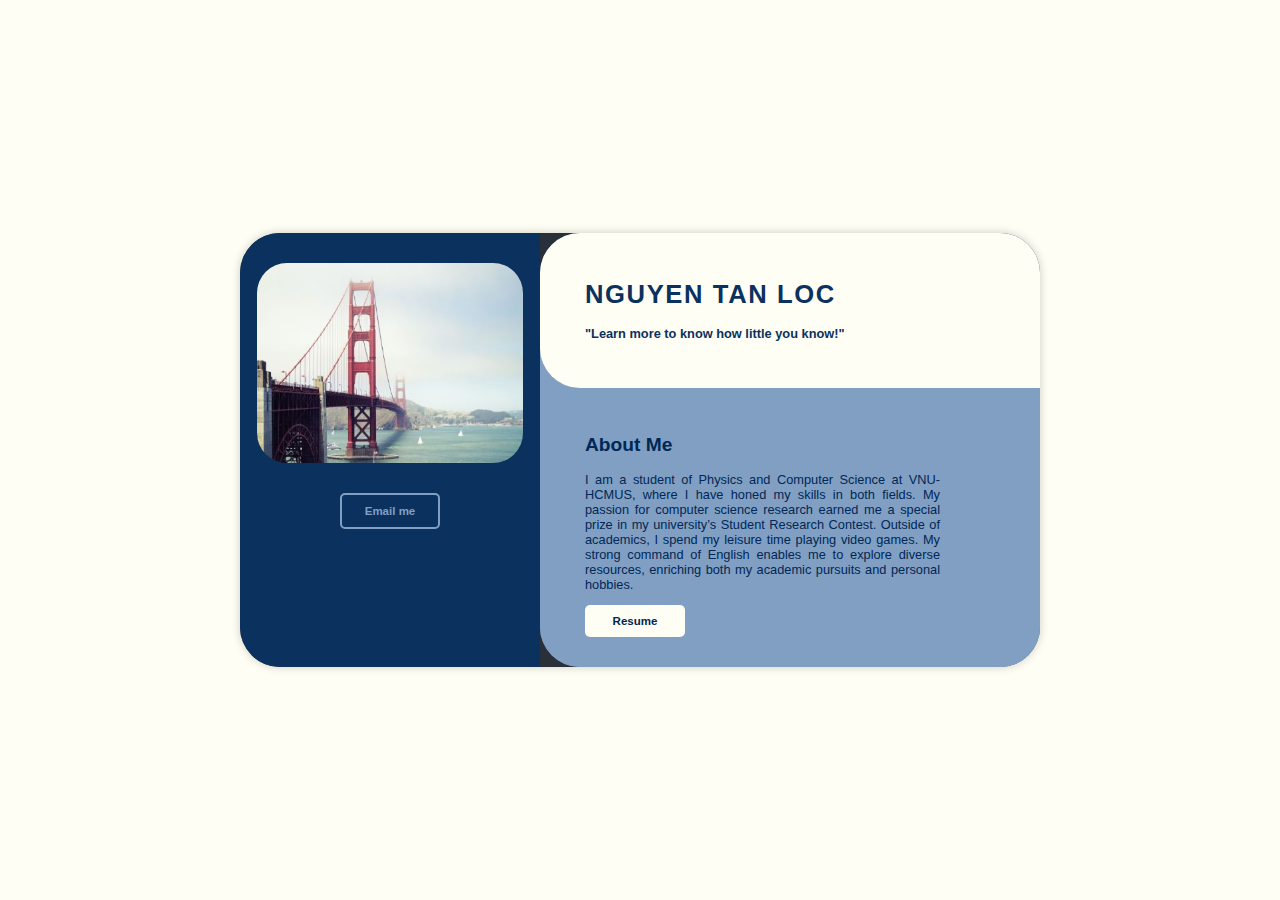
<file: index.html>
<!DOCTYPE html>
<html lang="en">
<head>
    <meta charset="UTF-8">
    <meta name="viewport" content="width=device-width, initial-scale=1.0">
    <title>Welcome to MyCV</title>
    <link rel="stylesheet" href="./styles/icon/themify-icons-font/themify-icons/themify-icons.css">
    <!-- css -->
    <link rel="stylesheet" href="./styles/css/styles.css">
    <style>

        /* CSS cho khung chứa CV */
        #cv-container {
            visibility: hidden;
            position: fixed;
            top: 0;
            left: 0;
            width: 100%;
            height: 100%;
            background-color: white;
            opacity: 0;
            transition: opacity 0.5s ease-in-out, visibility 0.5s ease-in-out;
        }

        /* Hiển thị CV */
        #cv-container.show {
            visibility: visible;
            opacity: 1;
        }

        iframe {
            width: 100%;
            height: calc(100% - 50px); /* Chừa không gian cho nút "Quay về" */
            border: none;
        }

        /* CSS cho nút "Quay về" */
        #backBtn {
            position: absolute;
            bottom: 10px;
            left: 50%;
            transform: translateX(-50%);
            padding: 10px 20px;
            background-color: #293039;
            color: white;
            border: none;
            border-radius: 5px;
            cursor: pointer;
            font-size: 16px;
        }

        #backBtn:hover {
            background-color: #1f2a36;
        }
    </style>
</head>
<body>
    <div id="main-content" class="fade-out">
        <div style="display: flex; background-color: #293039;">
            <div id="personal-holder">
                <img id="background_img" style="cursor: pointer;" src="./styles/img/tourdates_sanfran.jpg" swidth="200" height="200"/>
                <button id="emailBtn" style="cursor: pointer;">Email me</button>
            </div>
            <div id="content-holder">
                <div id="header-holder">
                    <h1>NGUYEN TAN LOC</h1>
                    <h4>"Learn more to know how little you know!"</h4>
                </div>
                <div class="content">
                    <h2 class="title">About me</h2>
                    <p>
                        I am a student of Physics and Computer Science at VNU-HCMUS, where I have honed my skills in both fields. My passion for computer science research earned me a special prize in my university’s Student Research Contest. Outside of academics, I spend my leisure time playing video games. My strong command of English enables me to explore diverse resources, enriching both my academic pursuits and personal hobbies.
                    </p>
                    <div style="display: flex; justify-content: space-between;">
                        <button id="resumeBtn">Resume</button>
                        <!-- <button>Projects</button> -->
                    </div>
                </div>
            </div>
        </div>
    </div>

    <!-- Khung chứa CV -->
    <div id="cv-container">
        <iframe src="./styles/CV/index.html" ></iframe>
        <!-- Nút "Quay về" -->
        <button id="backBtn">Turn Back</button>
    </div>

    <!-- Modal -->
    <!-- Modal -->
    <div id="emailModal" class="modal">
        <div class="modal-content">
            <span class="ti-close btn-close"></span> <!-- Nút đóng với icon -->
            <h2>Contact Me</h2>
            <form id="contactForm">
                <label for="name">Name:</label>
                <input type="text" id="name" name="name" required>
                <div class="error-notify"></div>

                <label for="email">Email:</label>
                <input type="email" id="email" name="email" required>
                <div class="error-notify"></div>

                <label for="message">Message:</label>
                <textarea id="message" name="message" rows="5"></textarea>
                <button type="submit">Send</button>
            </form>
        </div>
    </div>


    <!-- JS -->
    <script type="module">
        import ImageToggle from './styles/js/imageToggle.js'; // Import class ImageToggle
        import Modal from './styles/js/modal.js'; // Import class Modal
        import Validator from './styles/js/Validator.js'; // Import class Validator
        
        // Chức năng chuyển đổi ảnh
        const backgroundImg = document.getElementById('background_img'); // Lấy phần tử ảnh
        const avtImages = ['./styles/img/tourdates_sanfran.jpg', './styles/img/Anh3x4.jpg']; // Danh sách ảnh
        const imageToggle = new ImageToggle(); // Tạo instance của ImageToggle
    
        // Thiết lập sự kiện cho chuyển đổi ảnh
        backgroundImg.addEventListener('click', () => {
            imageToggle.toggleImage(backgroundImg, avtImages); // Chuyển đổi ảnh khi nhấn
        });
    
        // Chức năng modal
        const emailModal = document.getElementById('emailModal'); // Lấy phần tử modal
        const emailBtn = document.getElementById("emailBtn"); // Nút "Email me"
        const closeBtn = document.querySelector('.btn-close'); // Nút đóng với icon
        const modal = new Modal(); // Tạo instance của Modal
    
        // Thiết lập sự kiện cho modal
        modal.setupModalListeners(emailBtn, closeBtn, emailModal); // Gọi setup để quản lý modal
    
        // Chức năng Resume
        const resumeBtn = document.getElementById('resumeBtn'); // Nút "Resume"
        const mainContent = document.getElementById('main-content'); // Nội dung chính
        const cvContainer = document.getElementById('cv-container'); // Phần chứa CV
        const backBtn = document.getElementById('backBtn'); // Nút quay về
    
        // Thiết lập sự kiện hiển thị CV khi nhấn nút Resume
        resumeBtn.addEventListener('click', () => {
            mainContent.style.display = 'none'; // Ẩn nội dung chính
            cvContainer.classList.add('show'); // Hiển thị phần CV
        });
    
        // Xử lý sự kiện nhấn nút "Quay về"
        backBtn.addEventListener('click', () => {
            cvContainer.classList.remove('show'); // Ẩn phần CV
            setTimeout(() => {
                mainContent.style.display = 'block'; // Hiển thị lại nội dung chính sau 0.5s
            }, 500); // Thời gian tương ứng với thời gian của hiệu ứng CSS
        });
    
        // Chức năng kiểm tra form (Validator)
        const contactForm = document.getElementById('contactForm'); // Lấy form cần kiểm tra
        const formValidator = new Validator(contactForm); // Tạo instance của Validator để kiểm tra form
    </script>
    
</body>
</html>
</file>
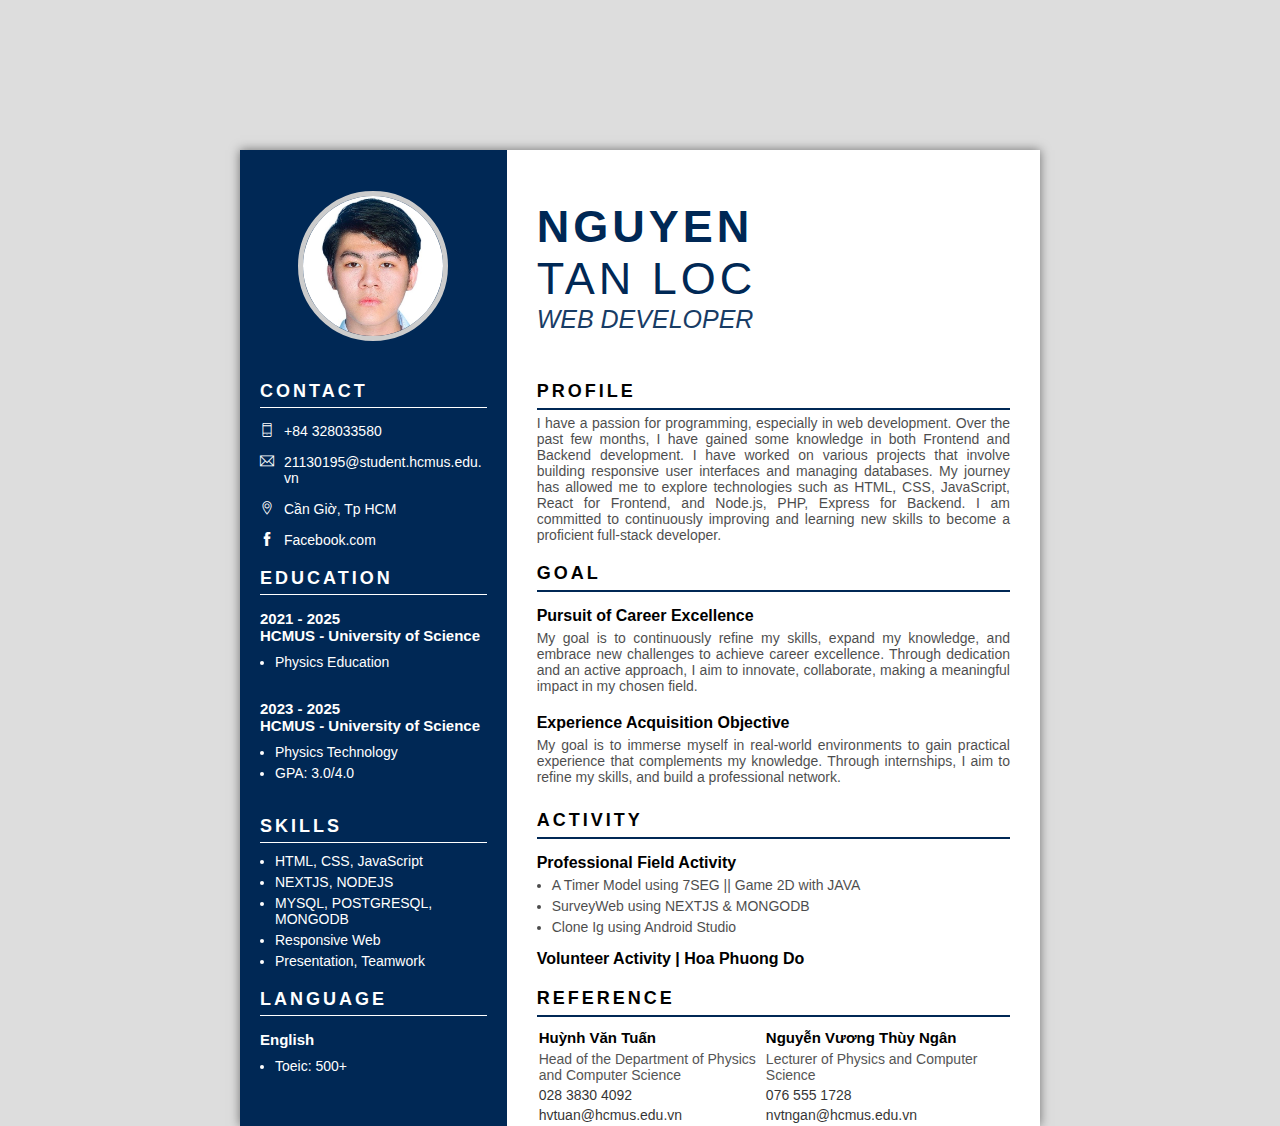
<file: styles/CV/index.html>
<!DOCTYPE html>
<html lang="en">
<head>
    <meta charset="UTF-8">
    <meta name="viewport" content="width=device-width, initial-scale=1.0">
    <title>My CV</title>
    <link rel="stylesheet" href="../../styles/icon/themify-icons-font/themify-icons/themify-icons.css">

    <style>
        *{
            margin: 0;
            padding: 0;
            box-sizing: border-box;
        }

body{
    height: 100vh;
    background-color: #ddd;
    font-family: Arial, Helvetica, sans-serif;;
}

.col_third{
    width: 33.33333%;
    background-color: #002855;
    padding: 1px 20px;
    color: #fff;

}

.col_two_third{
    width: 66.66666%;
    background-color: #fff;
    padding-top: 1px;
    padding-bottom: 1px;
    padding-left: 30px;
    padding-right: 30px;
    color: #000;
}

.col_half{
    width: 48%;
    border: 2px solid #fff;
    float: left;
}

#main{
    width: 800px;
    max-width: calc(100% - 100px);
    box-shadow: 0 0 10px rgba(0, 0, 0, 0.5);
    background-color: #fff;
    margin: 150px auto 0;
    display: flex;
    clear: both;
}


.section_image{
    width: 20vw;
    height: auto;
    max-width: 150px;
    max-height: 150px;
    min-width: 100px;
    min-height: 100px;
    margin: 40px auto 0;
    overflow: hidden;
    border-radius: 50%;
    margin-bottom: 20px;
    border: 5px solid #ccc;
    transition: transform 0.5s ease; /* Hiệu ứng mượt khi hover */
}

.section_image:hover{
    transform: scale(1.1); /* Phóng to khung ảnh */
}

.image_personal{
    width: 100%;
    height: 100%;
    object-fit: cover;
    object-position: top;
}

.section_heading{
    border-bottom: 1px solid #fff;
    text-transform: uppercase;
    padding-top: 20px;
    padding-bottom: 5px;
    font-size: 18px;
    letter-spacing: 3px;
}

.section_line{
    padding-top: 15px;
    font-size: 14px;
    word-wrap: break-word;
    display: flex;

    a{
        color: #fff;
        text-decoration: none;
    }
    .icon_contact{
        padding-right: 10px;
        display: inline;
    }
    .text{
        display: inline;
        word-break: break-all;
    }
    clear: both;
}

.education_info{
    padding: 15px 0;

    .sub_heading{
        font-size: 15px;
        font-weight: 600;
    }
    .section_text{
        font-size: 14px;
        margin-top: 5px;
        margin-left: 15px ;
    }

    .section_text li{
        padding-top: 5px;
    }
}

.list_skills{
    font-size: 14px;
    margin-top: 5px;
    margin-left: 15px ;
    
    li{
        padding-top: 5px;
    }
}

.list_item{
    padding: 15px 0;
    .sub_heading{
        font-size: 15px;
        font-weight: 600;
    }
    .content{
        font-size: 14px;
        margin-top: 5px;
        margin-left: 15px ;
    }

    .content li{
        padding-top: 5px;
    }
}


.personal_desc .section_Heading{
    font-size: 40px;
}


.Heading{
    padding-top: 50px;
    padding-bottom: 27px;
}

/* .section_Heading{

} */

.section_family_name{
    font-size: 45px;
    color: #002855;
    letter-spacing: 4px;
    :hover{
        
    }
}

.section_name{
    font-size: 45px;
    font-weight: 500;
    color: #002855;
    letter-spacing: 4px;
}

.section_job{
    font-size: 25px;
    font-weight: 500;
    color: #002855;
    font-style: italic;
    opacity: 0.9;
}

.section_title{
    border-bottom: 2px solid #002855;
    text-transform: uppercase;
    padding-top: 20px;
    padding-bottom: 6px;
    font-size: 18px;
    letter-spacing: 3px;
}

.text_section{
    font-size: 14px;
    padding-top: 5px;
    color: #000;
    opacity: 0.7;
    text-align: justify;
}

.text_sections{
    font-size: 14px;
    padding-top: 0;
    margin-bottom: 10px;
    color: #000;
    opacity: 0.7;
    text-align: justify;

    li{
        margin-left: 15px;
        padding-top: 5px;;
    }
}

.content_section{
    padding-top: 15px;
    padding-bottom: 5px;
}

.Reference_item{
    width: 48%;
    float: left;
    padding-top: 10px;
}

.Reference_heading{
    font-size: 15px;
    font-weight: 600;
    color: #000;
    padding-bottom: 5px;
}

.Reference_sub_heading{
    font-size: 14px;
    color: #555;
    /* padding-bottom: 5px; */
}

.Reference_content{
    font-size: 14px;
    color: #000;
    opacity: 0.8;
}

.Reference_phone, .Reference_email{
    padding-top: 4px;
}

    </style>
</head>
<body>
    <div id="main">
        <div class="col_third personal_info">
            <div class="section_image">
                <img src="styles/img/Anh3x4.jpg" alt="không hiển thị được hình ảnh" class="image_personal">
            </div>

            <div class="section_contact">
                <h3 class="section_heading">Contact</h3>
                <div class="section_body">
                    <div class="section_line"><i class="icon_contact ti-mobile" ></i><div class="text">+84 328033580</div></div>
                    <div class="section_line"><i class="icon_contact ti-email"></i><div class="text">21130195@student.hcmus.edu.vn</div></div>
                    <div class="section_line"><i class="icon_contact ti-location-pin"></i><div class="text">Cần Giờ, Tp HCM</div></div>
                    <div class="section_line"><a href="https://www.facebook.com/profile.php?id=100037652375005" target="_blank"><i class="icon_contact ti-facebook"></i>Facebook.com</a></div>
                </div>
            </div>
            <div class="section_education">
                <h3 class="section_heading">Education</h3>
                <div class="section_body">
                    <div class="education_info">
                        <div class="sub_heading">2021 - 2025 <br> HCMUS - University of Science</div>
                        <ul class="section_text">
                            <li>Physics Education</li>
                        </ul>
                    </div>
                    <div class="education_info">
                        <div class="sub_heading">2023 - 2025 <br> HCMUS - University of Science</div>
                        <ul class="section_text">
                            <li>Physics Technology</li>
                            <li>GPA: 3.0/4.0</li>
                        </ul>
                    </div>
                </div>
            </div>
            <div class="section_skills">
                <h3 class="section_heading">Skills</h3>
                <ul class="list_skills">
                    <li>HTML, CSS, JavaScript</li>
                    <li>NEXTJS, NODEJS</li>
                    <li>MYSQL, POSTGRESQL, MONGODB</li>
                    <li>Responsive Web</li>
                    <li>Presentation, Teamwork</li>
                </ul>
            </div>
            <div class="section_language">
                <h3 class="section_heading">Language</h3>
                <div class="list_item">
                    <div class="sub_heading">
                        English
                    </div>
                    <ul class="content">
                        <li>Toeic: 500+</li>
                        <!-- <li>Ielts : none</li> -->
                    </ul>
                </div>
            </div>
        </div>

        <div class="col_two_third personal_desc">
            <div class="Heading">
                <div class="section_Heading">
                    <h2 class="section_family_name">NGUYEN</h2>
                    <h2 class="section_name">TAN LOC</h2>
                </div>
                <h3 class="section_job">WEB DEVELOPER</h3>
            </div>

            <div class="Profile">
                <h3 class="section_title">PROFILE</h3>
                <p class="text_section">
                    
                    I have a passion for programming, especially in web development. Over the past few months, I have gained some knowledge in both Frontend and Backend development. I have worked on various projects that involve building responsive user interfaces and managing databases. My journey has allowed me to explore technologies such as HTML, CSS, JavaScript, React for Frontend, and Node.js, PHP, Express for Backend. I am committed to continuously improving and learning new skills to become a proficient full-stack developer.</p>
            </div>

            <div class="Goal">
                <h3 class="section_title">GOAL</h3>
                
                <div class="content_section">
                    <h4 class="sub_Heading">Pursuit of Career Excellence</h4>
                    <p class="text_section">
                        My goal is to continuously refine my skills, expand my knowledge, and embrace new challenges to achieve career excellence. Through dedication and an active approach, I aim to innovate, collaborate, making a meaningful impact in my chosen field.
                    </p>
                </div>
                
                <div class="content_section">
                    <h4 class="sub_Heading">Experience Acquisition Objective</h4>
                    <p class="text_section">
                        My goal is to immerse myself in real-world environments to gain practical experience that complements my knowledge. Through internships, I aim to refine my skills, and build a professional network.
                    </p>
                </div>
            </div>

            <div class="Activity">
                <h3 class="section_title">ACTIVITY</h3>

                <div class="content_section">
                    <h4 class="sub_Heading">Professional Field Activity</h4>
                    <ul class="text_sections">
                        <li>A Timer Model using 7SEG || Game 2D with JAVA</li>
                        <li>SurveyWeb using NEXTJS & MONGODB</li>
                        <li>Clone Ig using Android Studio</li>
                    </ul>
                </div>

                <h4 class="sub_Heading">Volunteer Activity | Hoa Phuong Do</h4>
            </div>

            <div class="Reference">
                <h3 class="section_title">REFERENCE</h3>

                <div class="col_half Reference_item">
                    <div class="Reference_heading">Huỳnh Văn Tuấn</div>
                    <div class="Reference_sub_heading">Head of the Department of Physics and Computer Science</div>
                    <div class="Reference_content">
                        <p class="Reference_phone">028 3830 4092</p>
                        <div class="Reference_email">hvtuan@hcmus.edu.vn</div>
                    </div>
                </div>
                
                <div class="col_half Reference_item">
                    <div class="Reference_heading">Nguyễn Vương Thùy Ngân</div>
                    <div class="Reference_sub_heading">Lecturer of Physics and Computer Science</div>
                    <div class="Reference_content">
                        <p class="Reference_phone">076 555 1728</p>
                        <div class="Reference_email">nvtngan@hcmus.edu.vn</div>
                    </div>
                </div>                
            </div>
        </div>
    </div>
</body>
</html>
</file>
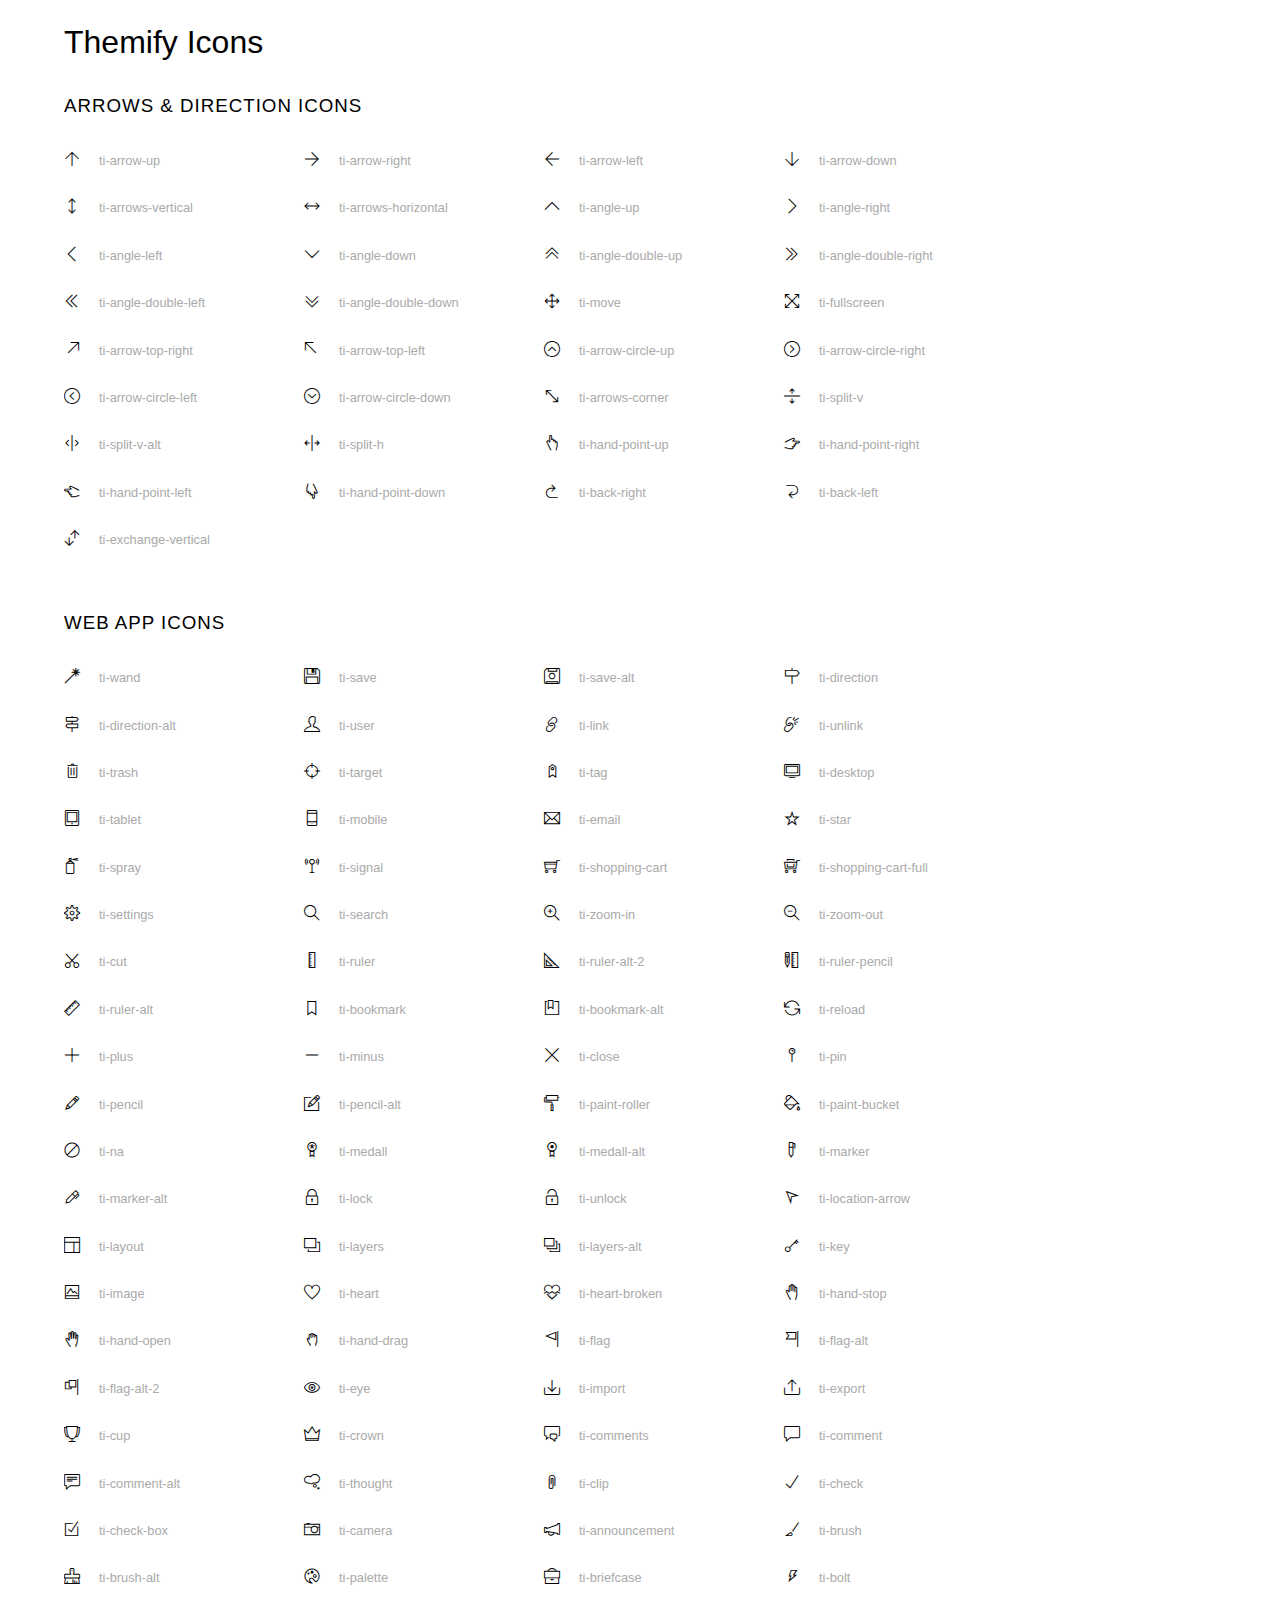
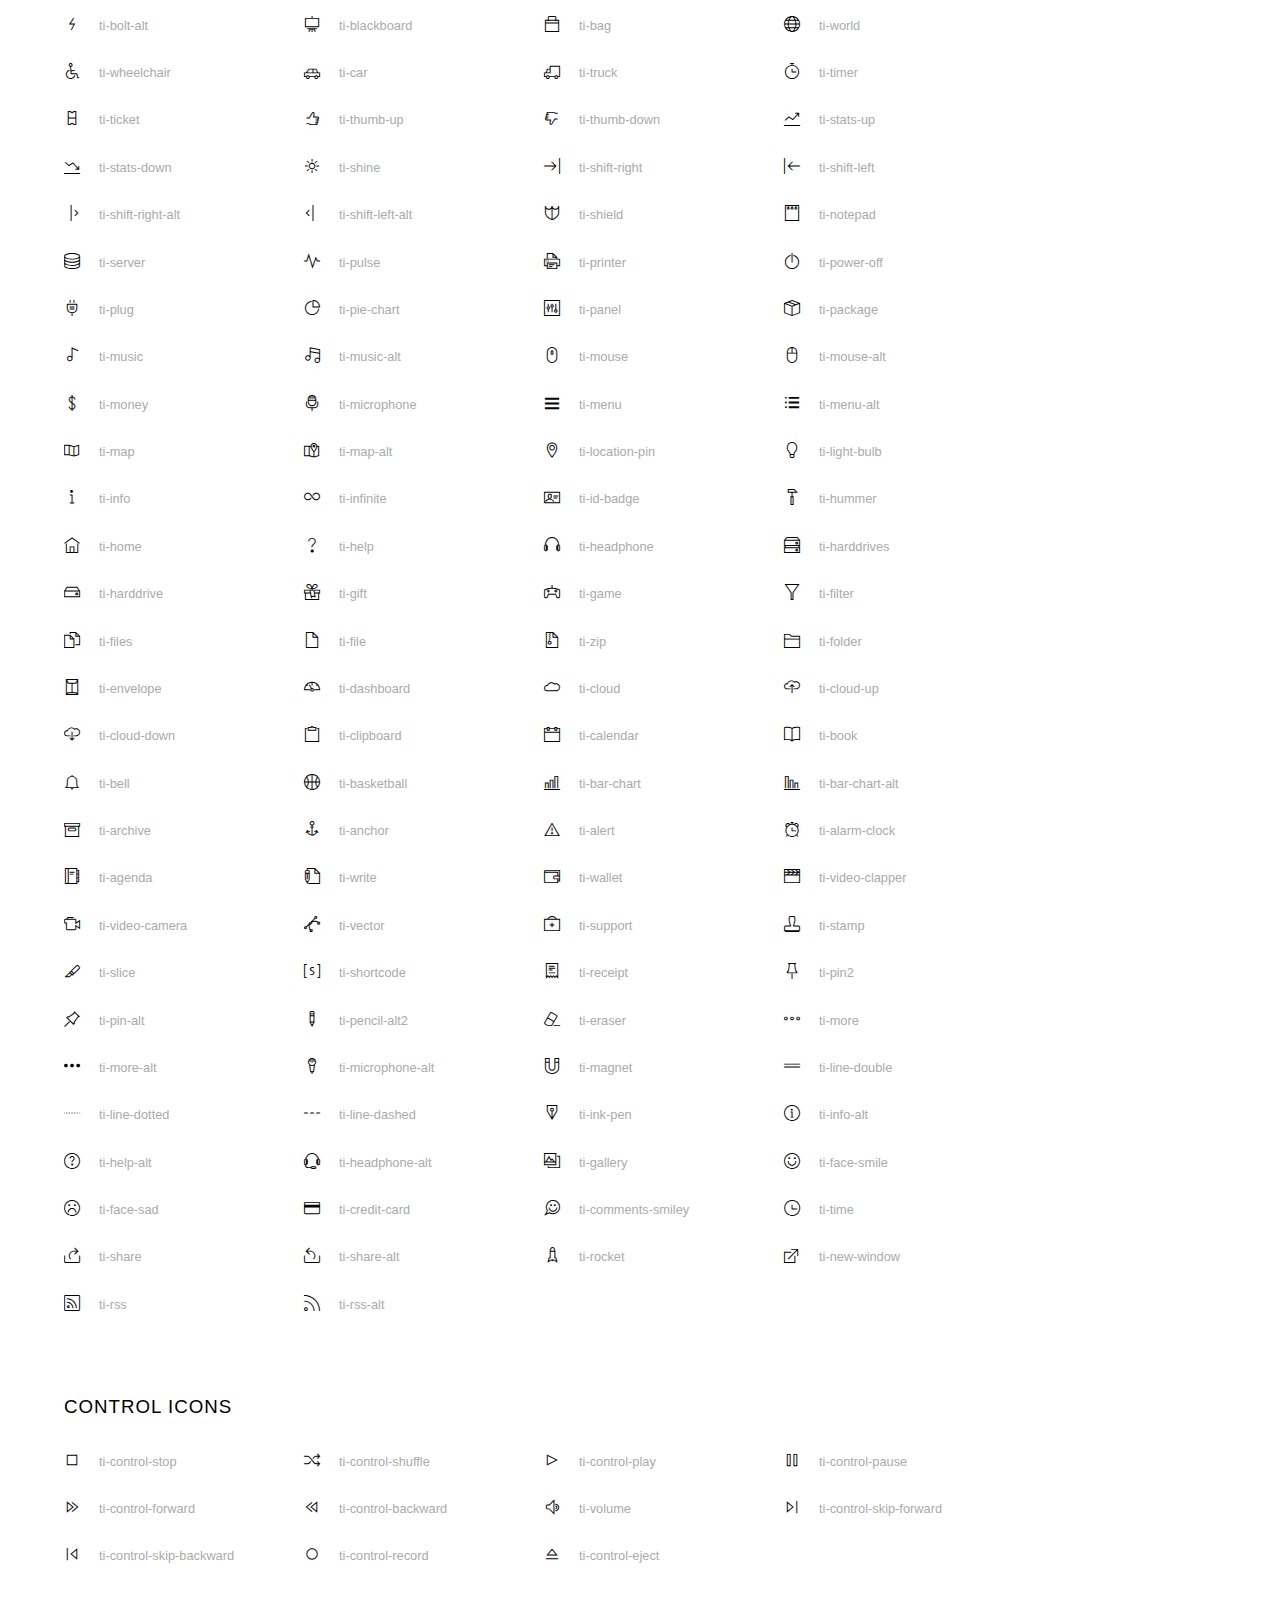
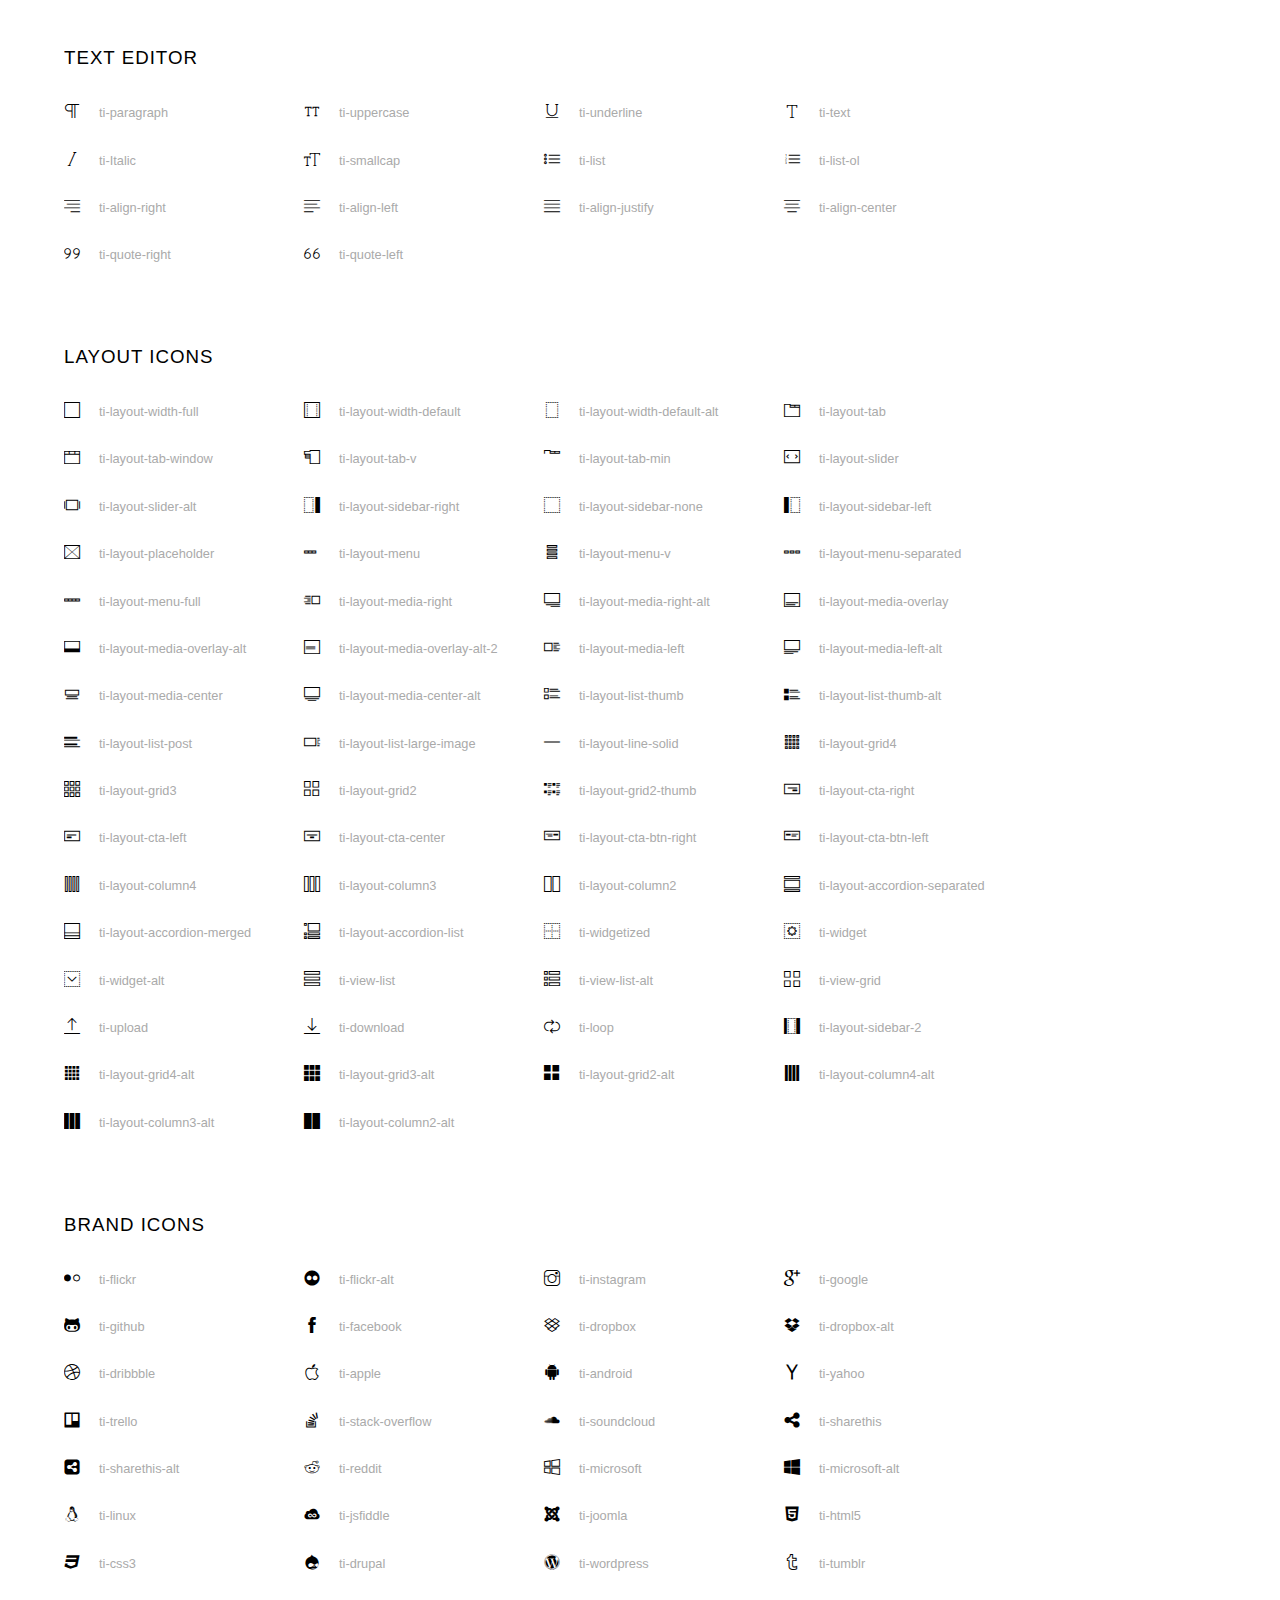
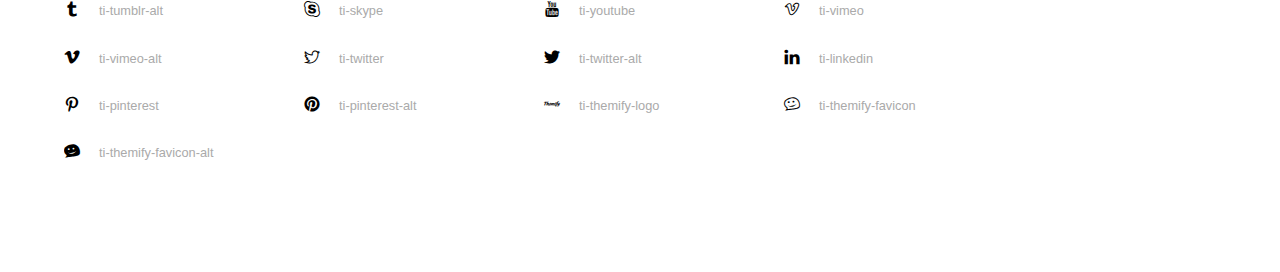
<file: styles/icon/themify-icons-font/themify-icons/index.html>
<!doctype html>
<html>
<head>
	<meta charset="utf-8">
	<title>Themify Icon Font</title>
	<meta name="viewport" content="width=device-width">
	<link rel="stylesheet" href="demo-files/demo.css">
	<link rel="stylesheet" href="themify-icons.css">
	<!--[if lt IE 8]><!-->
	<link rel="stylesheet" href="ie7/ie7.css">
	<!--<![endif]-->
</head>
<body>
	<h1>Themify Icons</h1>

	<div class="icon-section">

		<div class="icon-section">
			<h3>Arrows &amp; Direction Icons </h3>

			<div class="icon-container">
				<span class="ti-arrow-up"></span><span class="icon-name"> ti-arrow-up</span>
			</div>
			<div class="icon-container">
				<span class="ti-arrow-right"></span><span class="icon-name"> ti-arrow-right</span>
			</div>
			<div class="icon-container">
				<span class="ti-arrow-left"></span><span class="icon-name"> ti-arrow-left</span>
			</div>
			<div class="icon-container">
				<span class="ti-arrow-down"></span><span class="icon-name"> ti-arrow-down</span>
			</div>
			<div class="icon-container">
				<span class="ti-arrows-vertical"></span><span class="icon-name"> ti-arrows-vertical</span>
			</div>
			<div class="icon-container">
				<span class="ti-arrows-horizontal"></span><span class="icon-name"> ti-arrows-horizontal</span>
			</div>
			<div class="icon-container">
				<span class="ti-angle-up"></span><span class="icon-name"> ti-angle-up</span>
			</div>
			<div class="icon-container">
				<span class="ti-angle-right"></span><span class="icon-name"> ti-angle-right</span>
			</div>
			<div class="icon-container">
				<span class="ti-angle-left"></span><span class="icon-name"> ti-angle-left</span>
			</div>
			<div class="icon-container">
				<span class="ti-angle-down"></span><span class="icon-name"> ti-angle-down</span>
			</div>	
			<div class="icon-container">
				<span class="ti-angle-double-up"></span><span class="icon-name"> ti-angle-double-up</span>
			</div>
			<div class="icon-container">
				<span class="ti-angle-double-right"></span><span class="icon-name"> ti-angle-double-right</span>
			</div>
			<div class="icon-container">
				<span class="ti-angle-double-left"></span><span class="icon-name"> ti-angle-double-left</span>
			</div>
			<div class="icon-container">
				<span class="ti-angle-double-down"></span><span class="icon-name"> ti-angle-double-down</span>
			</div>					
			<div class="icon-container">
				<span class="ti-move"></span><span class="icon-name"> ti-move</span>
			</div>
			<div class="icon-container">
				<span class="ti-fullscreen"></span><span class="icon-name"> ti-fullscreen</span>
			</div>
			<div class="icon-container">
				<span class="ti-arrow-top-right"></span><span class="icon-name"> ti-arrow-top-right</span>
			</div>
			<div class="icon-container">
				<span class="ti-arrow-top-left"></span><span class="icon-name"> ti-arrow-top-left</span>
			</div>
			<div class="icon-container">
				<span class="ti-arrow-circle-up"></span><span class="icon-name"> ti-arrow-circle-up</span>
			</div>
			<div class="icon-container">
				<span class="ti-arrow-circle-right"></span><span class="icon-name"> ti-arrow-circle-right</span>
			</div>
			<div class="icon-container">
				<span class="ti-arrow-circle-left"></span><span class="icon-name"> ti-arrow-circle-left</span>
			</div>
			<div class="icon-container">
				<span class="ti-arrow-circle-down"></span><span class="icon-name"> ti-arrow-circle-down</span>
			</div>
			<div class="icon-container">
				<span class="ti-arrows-corner"></span><span class="icon-name"> ti-arrows-corner</span>
			</div>
			<div class="icon-container">
				<span class="ti-split-v"></span><span class="icon-name"> ti-split-v</span>
			</div>

			<div class="icon-container">
				<span class="ti-split-v-alt"></span><span class="icon-name"> ti-split-v-alt</span>
			</div>
			<div class="icon-container">
				<span class="ti-split-h"></span><span class="icon-name"> ti-split-h</span>
			</div>
			<div class="icon-container">
				<span class="ti-hand-point-up"></span><span class="icon-name"> ti-hand-point-up</span>
			</div>
			<div class="icon-container">
				<span class="ti-hand-point-right"></span><span class="icon-name"> ti-hand-point-right</span>
			</div>
			<div class="icon-container">
				<span class="ti-hand-point-left"></span><span class="icon-name"> ti-hand-point-left</span>
			</div>
			<div class="icon-container">
				<span class="ti-hand-point-down"></span><span class="icon-name"> ti-hand-point-down</span>
			</div>
			<div class="icon-container">
				<span class="ti-back-right"></span><span class="icon-name"> ti-back-right</span>
			</div>
			<div class="icon-container">
				<span class="ti-back-left"></span><span class="icon-name"> ti-back-left</span>
			</div>
			<div class="icon-container">
				<span class="ti-exchange-vertical"></span><span class="icon-name"> ti-exchange-vertical</span>
			</div>

		</div> <!-- Arrows Icons -->



		<h3>Web App Icons</h3>
		
		<div class="icon-section">

			<div class="icon-container">
				<span class="ti-wand"></span><span class="icon-name"> ti-wand</span>
			</div>
			<div class="icon-container">
				<span class="ti-save"></span><span class="icon-name"> ti-save</span>
			</div>
			<div class="icon-container">
				<span class="ti-save-alt"></span><span class="icon-name"> ti-save-alt</span>
			</div>

			<div class="icon-container">
				<span class="ti-direction"></span><span class="icon-name"> ti-direction</span>
			</div>
			<div class="icon-container">
				<span class="ti-direction-alt"></span><span class="icon-name"> ti-direction-alt</span>
			</div>
			<div class="icon-container">
				<span class="ti-user"></span><span class="icon-name"> ti-user</span>
			</div>
			<div class="icon-container">
				<span class="ti-link"></span><span class="icon-name"> ti-link</span>
			</div>
			<div class="icon-container">
				<span class="ti-unlink"></span><span class="icon-name"> ti-unlink</span>
			</div>
			<div class="icon-container">
				<span class="ti-trash"></span><span class="icon-name"> ti-trash</span>
			</div>
			<div class="icon-container">
				<span class="ti-target"></span><span class="icon-name"> ti-target</span>
			</div>
			<div class="icon-container">
				<span class="ti-tag"></span><span class="icon-name"> ti-tag</span>
			</div>
			<div class="icon-container">
				<span class="ti-desktop"></span><span class="icon-name"> ti-desktop</span>
			</div>
			<div class="icon-container">
				<span class="ti-tablet"></span><span class="icon-name"> ti-tablet</span>
			</div>
			<div class="icon-container">
				<span class="ti-mobile"></span><span class="icon-name"> ti-mobile</span>
			</div>
			<div class="icon-container">
				<span class="ti-email"></span><span class="icon-name"> ti-email</span>
			</div>	
			<div class="icon-container">
				<span class="ti-star"></span><span class="icon-name"> ti-star</span>
			</div>
			<div class="icon-container">
				<span class="ti-spray"></span><span class="icon-name"> ti-spray</span>
			</div>
			<div class="icon-container">
				<span class="ti-signal"></span><span class="icon-name"> ti-signal</span>
			</div>
			<div class="icon-container">
				<span class="ti-shopping-cart"></span><span class="icon-name"> ti-shopping-cart</span>
			</div>
			<div class="icon-container">
				<span class="ti-shopping-cart-full"></span><span class="icon-name"> ti-shopping-cart-full</span>
			</div>
			<div class="icon-container">
				<span class="ti-settings"></span><span class="icon-name"> ti-settings</span>
			</div>
			<div class="icon-container">
				<span class="ti-search"></span><span class="icon-name"> ti-search</span>
			</div>
			<div class="icon-container">
				<span class="ti-zoom-in"></span><span class="icon-name"> ti-zoom-in</span>
			</div>
			<div class="icon-container">
				<span class="ti-zoom-out"></span><span class="icon-name"> ti-zoom-out</span>
			</div>
			<div class="icon-container">
				<span class="ti-cut"></span><span class="icon-name"> ti-cut</span>
			</div>
			<div class="icon-container">
				<span class="ti-ruler"></span><span class="icon-name"> ti-ruler</span>
			</div>
			<div class="icon-container">
				<span class="ti-ruler-alt-2"></span><span class="icon-name"> ti-ruler-alt-2</span>
			</div>			
			<div class="icon-container">
				<span class="ti-ruler-pencil"></span><span class="icon-name"> ti-ruler-pencil</span>
			</div>
			<div class="icon-container">
				<span class="ti-ruler-alt"></span><span class="icon-name"> ti-ruler-alt</span>
			</div>
			<div class="icon-container">
				<span class="ti-bookmark"></span><span class="icon-name"> ti-bookmark</span>
			</div>
			<div class="icon-container">
				<span class="ti-bookmark-alt"></span><span class="icon-name"> ti-bookmark-alt</span>
			</div>
			<div class="icon-container">
				<span class="ti-reload"></span><span class="icon-name"> ti-reload</span>
			</div>
			<div class="icon-container">
				<span class="ti-plus"></span><span class="icon-name"> ti-plus</span>
			</div>
			<div class="icon-container">
				<span class="ti-minus"></span><span class="icon-name"> ti-minus</span>
			</div>
			<div class="icon-container">
				<span class="ti-close"></span><span class="icon-name"> ti-close</span>
			</div>			
			<div class="icon-container">
				<span class="ti-pin"></span><span class="icon-name"> ti-pin</span>
			</div>
			<div class="icon-container">
				<span class="ti-pencil"></span><span class="icon-name"> ti-pencil</span>
			</div>
					
		  	<div class="icon-container">
				<span class="ti-pencil-alt"></span><span class="icon-name"> ti-pencil-alt</span>
			</div>
			<div class="icon-container">
				<span class="ti-paint-roller"></span><span class="icon-name"> ti-paint-roller</span>
			</div>
			<div class="icon-container">
				<span class="ti-paint-bucket"></span><span class="icon-name"> ti-paint-bucket</span>
			</div>
			<div class="icon-container">
				<span class="ti-na"></span><span class="icon-name"> ti-na</span>
			</div>
			<div class="icon-container">
				<span class="ti-medall"></span><span class="icon-name"> ti-medall</span>
			</div>
			<div class="icon-container">
				<span class="ti-medall-alt"></span><span class="icon-name"> ti-medall-alt</span>
			</div>
			<div class="icon-container">
				<span class="ti-marker"></span><span class="icon-name"> ti-marker</span>
			</div>
			<div class="icon-container">
				<span class="ti-marker-alt"></span><span class="icon-name"> ti-marker-alt</span>
			</div>

			<div class="icon-container">
				<span class="ti-lock"></span><span class="icon-name"> ti-lock</span>
			</div>
			<div class="icon-container">
				<span class="ti-unlock"></span><span class="icon-name"> ti-unlock</span>
			</div>
			<div class="icon-container">
				<span class="ti-location-arrow"></span><span class="icon-name"> ti-location-arrow</span>
			</div>
			<div class="icon-container">
				<span class="ti-layout"></span><span class="icon-name"> ti-layout</span>
			</div>
			<div class="icon-container">
				<span class="ti-layers"></span><span class="icon-name"> ti-layers</span>
			</div>
			<div class="icon-container">
				<span class="ti-layers-alt"></span><span class="icon-name"> ti-layers-alt</span>
			</div>
			<div class="icon-container">
				<span class="ti-key"></span><span class="icon-name"> ti-key</span>
			</div>
			<div class="icon-container">
				<span class="ti-image"></span><span class="icon-name"> ti-image</span>
			</div>
			<div class="icon-container">
				<span class="ti-heart"></span><span class="icon-name"> ti-heart</span>
			</div>
			<div class="icon-container">
				<span class="ti-heart-broken"></span><span class="icon-name"> ti-heart-broken</span>
			</div>
			<div class="icon-container">
				<span class="ti-hand-stop"></span><span class="icon-name"> ti-hand-stop</span>
			</div>
			<div class="icon-container">
				<span class="ti-hand-open"></span><span class="icon-name"> ti-hand-open</span>
			</div>
			<div class="icon-container">
				<span class="ti-hand-drag"></span><span class="icon-name"> ti-hand-drag</span>
			</div>
			<div class="icon-container">
				<span class="ti-flag"></span><span class="icon-name"> ti-flag</span>
			</div>
			<div class="icon-container">
				<span class="ti-flag-alt"></span><span class="icon-name"> ti-flag-alt</span>
			</div>
			<div class="icon-container">
				<span class="ti-flag-alt-2"></span><span class="icon-name"> ti-flag-alt-2</span>
			</div>
			<div class="icon-container">
				<span class="ti-eye"></span><span class="icon-name"> ti-eye</span>
			</div>
			<div class="icon-container">
				<span class="ti-import"></span><span class="icon-name"> ti-import</span>
			</div>			
			<div class="icon-container">
				<span class="ti-export"></span><span class="icon-name"> ti-export</span>
			</div>
			<div class="icon-container">
				<span class="ti-cup"></span><span class="icon-name"> ti-cup</span>
			</div>
			<div class="icon-container">
				<span class="ti-crown"></span><span class="icon-name"> ti-crown</span>
			</div>
			<div class="icon-container">
				<span class="ti-comments"></span><span class="icon-name"> ti-comments</span>
			</div>
			<div class="icon-container">
				<span class="ti-comment"></span><span class="icon-name"> ti-comment</span>
			</div>
			<div class="icon-container">
				<span class="ti-comment-alt"></span><span class="icon-name"> ti-comment-alt</span>
			</div>
			<div class="icon-container">
				<span class="ti-thought"></span><span class="icon-name"> ti-thought</span>
			</div>			
			<div class="icon-container">
				<span class="ti-clip"></span><span class="icon-name"> ti-clip</span>
			</div>

			<div class="icon-container">
				<span class="ti-check"></span><span class="icon-name"> ti-check</span>
			</div>
			<div class="icon-container">
				<span class="ti-check-box"></span><span class="icon-name"> ti-check-box</span>
			</div>
			<div class="icon-container">
				<span class="ti-camera"></span><span class="icon-name"> ti-camera</span>
			</div>
			<div class="icon-container">
				<span class="ti-announcement"></span><span class="icon-name"> ti-announcement</span>
			</div>
			<div class="icon-container">
				<span class="ti-brush"></span><span class="icon-name"> ti-brush</span>
			</div>
			<div class="icon-container">
				<span class="ti-brush-alt"></span><span class="icon-name"> ti-brush-alt</span>
			</div>
			<div class="icon-container">
				<span class="ti-palette"></span><span class="icon-name"> ti-palette</span>
			</div>			
			<div class="icon-container">
				<span class="ti-briefcase"></span><span class="icon-name"> ti-briefcase</span>
			</div>
			<div class="icon-container">
				<span class="ti-bolt"></span><span class="icon-name"> ti-bolt</span>
			</div>
			<div class="icon-container">
				<span class="ti-bolt-alt"></span><span class="icon-name"> ti-bolt-alt</span>
			</div>
			<div class="icon-container">
				<span class="ti-blackboard"></span><span class="icon-name"> ti-blackboard</span>
			</div>
			<div class="icon-container">
				<span class="ti-bag"></span><span class="icon-name"> ti-bag</span>
			</div>
			<div class="icon-container">
				<span class="ti-world"></span><span class="icon-name"> ti-world</span>
			</div>
			<div class="icon-container">
				<span class="ti-wheelchair"></span><span class="icon-name"> ti-wheelchair</span>
			</div>
			<div class="icon-container">
				<span class="ti-car"></span><span class="icon-name"> ti-car</span>
			</div>
			<div class="icon-container">
				<span class="ti-truck"></span><span class="icon-name"> ti-truck</span>
			</div>
			<div class="icon-container">
				<span class="ti-timer"></span><span class="icon-name"> ti-timer</span>
			</div>
			<div class="icon-container">
				<span class="ti-ticket"></span><span class="icon-name"> ti-ticket</span>
			</div>
			<div class="icon-container">
				<span class="ti-thumb-up"></span><span class="icon-name"> ti-thumb-up</span>
			</div>
			<div class="icon-container">
				<span class="ti-thumb-down"></span><span class="icon-name"> ti-thumb-down</span>
			</div>

			<div class="icon-container">
				<span class="ti-stats-up"></span><span class="icon-name"> ti-stats-up</span>
			</div>
			<div class="icon-container">
				<span class="ti-stats-down"></span><span class="icon-name"> ti-stats-down</span>
			</div>
			<div class="icon-container">
				<span class="ti-shine"></span><span class="icon-name"> ti-shine</span>
			</div>
			<div class="icon-container">
				<span class="ti-shift-right"></span><span class="icon-name"> ti-shift-right</span>
			</div>
			<div class="icon-container">
				<span class="ti-shift-left"></span><span class="icon-name"> ti-shift-left</span>
			</div>

			<div class="icon-container">
				<span class="ti-shift-right-alt"></span><span class="icon-name"> ti-shift-right-alt</span>
			</div>
			<div class="icon-container">
				<span class="ti-shift-left-alt"></span><span class="icon-name"> ti-shift-left-alt</span>
			</div>
			<div class="icon-container">
				<span class="ti-shield"></span><span class="icon-name"> ti-shield</span>
			</div>
			<div class="icon-container">
				<span class="ti-notepad"></span><span class="icon-name"> ti-notepad</span>
			</div>
			<div class="icon-container">
				<span class="ti-server"></span><span class="icon-name"> ti-server</span>
			</div>

			<div class="icon-container">
				<span class="ti-pulse"></span><span class="icon-name"> ti-pulse</span>
			</div>
			<div class="icon-container">
				<span class="ti-printer"></span><span class="icon-name"> ti-printer</span>
			</div>
			<div class="icon-container">
				<span class="ti-power-off"></span><span class="icon-name"> ti-power-off</span>
			</div>
			<div class="icon-container">
				<span class="ti-plug"></span><span class="icon-name"> ti-plug</span>
			</div>
			<div class="icon-container">
				<span class="ti-pie-chart"></span><span class="icon-name"> ti-pie-chart</span>
			</div>

			<div class="icon-container">
				<span class="ti-panel"></span><span class="icon-name"> ti-panel</span>
			</div>
			<div class="icon-container">
				<span class="ti-package"></span><span class="icon-name"> ti-package</span>
			</div>
			<div class="icon-container">
				<span class="ti-music"></span><span class="icon-name"> ti-music</span>
			</div>
			<div class="icon-container">
				<span class="ti-music-alt"></span><span class="icon-name"> ti-music-alt</span>
			</div>
			<div class="icon-container">
				<span class="ti-mouse"></span><span class="icon-name"> ti-mouse</span>
			</div>
			<div class="icon-container">
				<span class="ti-mouse-alt"></span><span class="icon-name"> ti-mouse-alt</span>
			</div>
			<div class="icon-container">
				<span class="ti-money"></span><span class="icon-name"> ti-money</span>
			</div>
			<div class="icon-container">
				<span class="ti-microphone"></span><span class="icon-name"> ti-microphone</span>
			</div>
			<div class="icon-container">
				<span class="ti-menu"></span><span class="icon-name"> ti-menu</span>
			</div>
			<div class="icon-container">
				<span class="ti-menu-alt"></span><span class="icon-name"> ti-menu-alt</span>
			</div>
			<div class="icon-container">
				<span class="ti-map"></span><span class="icon-name"> ti-map</span>
			</div>
			<div class="icon-container">
				<span class="ti-map-alt"></span><span class="icon-name"> ti-map-alt</span>
			</div>

			<div class="icon-container">
				<span class="ti-location-pin"></span><span class="icon-name"> ti-location-pin</span>
			</div>

			<div class="icon-container">
				<span class="ti-light-bulb"></span><span class="icon-name"> ti-light-bulb</span>
			</div>
			<div class="icon-container">
				<span class="ti-info"></span><span class="icon-name"> ti-info</span>
			</div>
			<div class="icon-container">
				<span class="ti-infinite"></span><span class="icon-name"> ti-infinite</span>
			</div>
			<div class="icon-container">
				<span class="ti-id-badge"></span><span class="icon-name"> ti-id-badge</span>
			</div>
			<div class="icon-container">
				<span class="ti-hummer"></span><span class="icon-name"> ti-hummer</span>
			</div>
			<div class="icon-container">
				<span class="ti-home"></span><span class="icon-name"> ti-home</span>
			</div>
			<div class="icon-container">
				<span class="ti-help"></span><span class="icon-name"> ti-help</span>
			</div>
			<div class="icon-container">
				<span class="ti-headphone"></span><span class="icon-name"> ti-headphone</span>
			</div>
			<div class="icon-container">
				<span class="ti-harddrives"></span><span class="icon-name"> ti-harddrives</span>
			</div>
			<div class="icon-container">
				<span class="ti-harddrive"></span><span class="icon-name"> ti-harddrive</span>
			</div>
			<div class="icon-container">
				<span class="ti-gift"></span><span class="icon-name"> ti-gift</span>
			</div>
			<div class="icon-container">
				<span class="ti-game"></span><span class="icon-name"> ti-game</span>
			</div>
			<div class="icon-container">
				<span class="ti-filter"></span><span class="icon-name"> ti-filter</span>
			</div>
			<div class="icon-container">
				<span class="ti-files"></span><span class="icon-name"> ti-files</span>
			</div>
			<div class="icon-container">
				<span class="ti-file"></span><span class="icon-name"> ti-file</span>
			</div>
			<div class="icon-container">
				<span class="ti-zip"></span><span class="icon-name"> ti-zip</span>
			</div>
			<div class="icon-container">
				<span class="ti-folder"></span><span class="icon-name"> ti-folder</span>
			</div>			
			<div class="icon-container">
				<span class="ti-envelope"></span><span class="icon-name"> ti-envelope</span>
			</div>


			<div class="icon-container">
				<span class="ti-dashboard"></span><span class="icon-name"> ti-dashboard</span>
			</div>
			<div class="icon-container">
				<span class="ti-cloud"></span><span class="icon-name"> ti-cloud</span>
			</div>
			<div class="icon-container">
				<span class="ti-cloud-up"></span><span class="icon-name"> ti-cloud-up</span>
			</div>
			<div class="icon-container">
				<span class="ti-cloud-down"></span><span class="icon-name"> ti-cloud-down</span>
			</div>
			<div class="icon-container">
				<span class="ti-clipboard"></span><span class="icon-name"> ti-clipboard</span>
			</div>
			<div class="icon-container">
				<span class="ti-calendar"></span><span class="icon-name"> ti-calendar</span>
			</div>
			<div class="icon-container">
				<span class="ti-book"></span><span class="icon-name"> ti-book</span>
			</div>
			<div class="icon-container">
				<span class="ti-bell"></span><span class="icon-name"> ti-bell</span>
			</div>
			<div class="icon-container">
				<span class="ti-basketball"></span><span class="icon-name"> ti-basketball</span>
			</div>
			<div class="icon-container">
				<span class="ti-bar-chart"></span><span class="icon-name"> ti-bar-chart</span>
			</div>
			<div class="icon-container">
				<span class="ti-bar-chart-alt"></span><span class="icon-name"> ti-bar-chart-alt</span>
			</div>


			<div class="icon-container">
				<span class="ti-archive"></span><span class="icon-name"> ti-archive</span>
			</div>
			<div class="icon-container">
				<span class="ti-anchor"></span><span class="icon-name"> ti-anchor</span>
			</div>

			<div class="icon-container">
				<span class="ti-alert"></span><span class="icon-name"> ti-alert</span>
			</div>
			<div class="icon-container">
				<span class="ti-alarm-clock"></span><span class="icon-name"> ti-alarm-clock</span>
			</div>
			<div class="icon-container">
				<span class="ti-agenda"></span><span class="icon-name"> ti-agenda</span>
			</div>
			<div class="icon-container">
				<span class="ti-write"></span><span class="icon-name"> ti-write</span>
			</div>

			<div class="icon-container">
				<span class="ti-wallet"></span><span class="icon-name"> ti-wallet</span>
			</div>
			<div class="icon-container">
				<span class="ti-video-clapper"></span><span class="icon-name"> ti-video-clapper</span>
			</div>
			<div class="icon-container">
				<span class="ti-video-camera"></span><span class="icon-name"> ti-video-camera</span>
			</div>
			<div class="icon-container">
				<span class="ti-vector"></span><span class="icon-name"> ti-vector</span>
			</div>

			<div class="icon-container">
				<span class="ti-support"></span><span class="icon-name"> ti-support</span>
			</div>
			<div class="icon-container">
				<span class="ti-stamp"></span><span class="icon-name"> ti-stamp</span>
			</div>
			<div class="icon-container">
				<span class="ti-slice"></span><span class="icon-name"> ti-slice</span>
			</div>
			<div class="icon-container">
				<span class="ti-shortcode"></span><span class="icon-name"> ti-shortcode</span>
			</div>
			<div class="icon-container">
				<span class="ti-receipt"></span><span class="icon-name"> ti-receipt</span>
			</div>
			<div class="icon-container">
				<span class="ti-pin2"></span><span class="icon-name"> ti-pin2</span>
			</div>
			<div class="icon-container">
				<span class="ti-pin-alt"></span><span class="icon-name"> ti-pin-alt</span>
			</div>
			<div class="icon-container">
				<span class="ti-pencil-alt2"></span><span class="icon-name"> ti-pencil-alt2</span>
			</div>
			<div class="icon-container">
				<span class="ti-eraser"></span><span class="icon-name"> ti-eraser</span>
			</div>			
			<div class="icon-container">
				<span class="ti-more"></span><span class="icon-name"> ti-more</span>
			</div>
			<div class="icon-container">
				<span class="ti-more-alt"></span><span class="icon-name"> ti-more-alt</span>
			</div>
			<div class="icon-container">
				<span class="ti-microphone-alt"></span><span class="icon-name"> ti-microphone-alt</span>
			</div>
			<div class="icon-container">
				<span class="ti-magnet"></span><span class="icon-name"> ti-magnet</span>
			</div>
			<div class="icon-container">
				<span class="ti-line-double"></span><span class="icon-name"> ti-line-double</span>
			</div>
			<div class="icon-container">
				<span class="ti-line-dotted"></span><span class="icon-name"> ti-line-dotted</span>
			</div>
			<div class="icon-container">
				<span class="ti-line-dashed"></span><span class="icon-name"> ti-line-dashed</span>
			</div>

			<div class="icon-container">
				<span class="ti-ink-pen"></span><span class="icon-name"> ti-ink-pen</span>
			</div>
			<div class="icon-container">
				<span class="ti-info-alt"></span><span class="icon-name"> ti-info-alt</span>
			</div>
			<div class="icon-container">
				<span class="ti-help-alt"></span><span class="icon-name"> ti-help-alt</span>
			</div>
			<div class="icon-container">
				<span class="ti-headphone-alt"></span><span class="icon-name"> ti-headphone-alt</span>
			</div>

			<div class="icon-container">
				<span class="ti-gallery"></span><span class="icon-name"> ti-gallery</span>
			</div>
			<div class="icon-container">
				<span class="ti-face-smile"></span><span class="icon-name"> ti-face-smile</span>
			</div>
			<div class="icon-container">
				<span class="ti-face-sad"></span><span class="icon-name"> ti-face-sad</span>
			</div>
			<div class="icon-container">
				<span class="ti-credit-card"></span><span class="icon-name"> ti-credit-card</span>
			</div>
			<div class="icon-container">
				<span class="ti-comments-smiley"></span><span class="icon-name"> ti-comments-smiley</span>
			</div>
			<div class="icon-container">
				<span class="ti-time"></span><span class="icon-name"> ti-time</span>
			</div>
			<div class="icon-container">
				<span class="ti-share"></span><span class="icon-name"> ti-share</span>
			</div>
			<div class="icon-container">
				<span class="ti-share-alt"></span><span class="icon-name"> ti-share-alt</span>
			</div>
			<div class="icon-container">
				<span class="ti-rocket"></span><span class="icon-name"> ti-rocket</span>
			</div>

			<div class="icon-container">
				<span class="ti-new-window"></span><span class="icon-name"> ti-new-window</span>
			</div>

			<div class="icon-container">
				<span class="ti-rss"></span><span class="icon-name"> ti-rss</span>
			</div>

			<div class="icon-container">
				<span class="ti-rss-alt"></span><span class="icon-name"> ti-rss-alt</span>
			</div>
			
		</div><!-- Web App Icons -->


		<div class="icon-section">
			<h3>Control Icons</h3>
			<div class="icon-container">
				<span class="ti-control-stop"></span><span class="icon-name"> ti-control-stop</span>
			</div>
			<div class="icon-container">
				<span class="ti-control-shuffle"></span><span class="icon-name"> ti-control-shuffle</span>
			</div>
			<div class="icon-container">
				<span class="ti-control-play"></span><span class="icon-name"> ti-control-play</span>
			</div>
			<div class="icon-container">
				<span class="ti-control-pause"></span><span class="icon-name"> ti-control-pause</span>
			</div>
			<div class="icon-container">
				<span class="ti-control-forward"></span><span class="icon-name"> ti-control-forward</span>
			</div>
			<div class="icon-container">
				<span class="ti-control-backward"></span><span class="icon-name"> ti-control-backward</span>
			</div>	
			<div class="icon-container">
				<span class="ti-volume"></span><span class="icon-name"> ti-volume</span>
			</div>
			<div class="icon-container">
				<span class="ti-control-skip-forward"></span><span class="icon-name"> ti-control-skip-forward</span>
			</div>
			<div class="icon-container">
				<span class="ti-control-skip-backward"></span><span class="icon-name"> ti-control-skip-backward</span>
			</div>
			<div class="icon-container">
				<span class="ti-control-record"></span><span class="icon-name"> ti-control-record</span>
			</div>
			<div class="icon-container">
				<span class="ti-control-eject"></span><span class="icon-name"> ti-control-eject</span>
			</div>			
		</div> <!-- Control Icons -->


		<div class="icon-section">
			<h3>Text Editor</h3>

			<div class="icon-container">
				<span class="ti-paragraph"></span><span class="icon-name"> ti-paragraph</span>
			</div>
			<div class="icon-container">
				<span class="ti-uppercase"></span><span class="icon-name"> ti-uppercase</span>
			</div>

			<div class="icon-container">
				<span class="ti-underline"></span><span class="icon-name"> ti-underline</span>
			</div>
			<div class="icon-container">
				<span class="ti-text"></span><span class="icon-name"> ti-text</span>
			</div>
			<div class="icon-container">
				<span class="ti-Italic"></span><span class="icon-name"> ti-Italic</span>
			</div>
			<div class="icon-container">
				<span class="ti-smallcap"></span><span class="icon-name"> ti-smallcap</span>
			</div>
			<div class="icon-container">
				<span class="ti-list"></span><span class="icon-name"> ti-list</span>
			</div>
			<div class="icon-container">
				<span class="ti-list-ol"></span><span class="icon-name"> ti-list-ol</span>
			</div>
			<div class="icon-container">
				<span class="ti-align-right"></span><span class="icon-name"> ti-align-right</span>
			</div>
			<div class="icon-container">
				<span class="ti-align-left"></span><span class="icon-name"> ti-align-left</span>
			</div>
			<div class="icon-container">
				<span class="ti-align-justify"></span><span class="icon-name"> ti-align-justify</span>
			</div>
			<div class="icon-container">
				<span class="ti-align-center"></span><span class="icon-name"> ti-align-center</span>
			</div>
			<div class="icon-container">
				<span class="ti-quote-right"></span><span class="icon-name"> ti-quote-right</span>
			</div>
			<div class="icon-container">
				<span class="ti-quote-left"></span><span class="icon-name"> ti-quote-left</span>
			</div>

		</div> <!-- Text Editor -->



		<div class="icon-section">
			<h3>Layout Icons</h3>
			<div class="icon-container">
				<span class="ti-layout-width-full"></span><span class="icon-name"> ti-layout-width-full</span>
			</div>
			<div class="icon-container">
				<span class="ti-layout-width-default"></span><span class="icon-name"> ti-layout-width-default</span>
			</div>
			<div class="icon-container">
				<span class="ti-layout-width-default-alt"></span><span class="icon-name"> ti-layout-width-default-alt</span>
			</div>
			<div class="icon-container">
				<span class="ti-layout-tab"></span><span class="icon-name"> ti-layout-tab</span>
			</div>
			<div class="icon-container">
				<span class="ti-layout-tab-window"></span><span class="icon-name"> ti-layout-tab-window</span>
			</div>
			<div class="icon-container">
				<span class="ti-layout-tab-v"></span><span class="icon-name"> ti-layout-tab-v</span>
			</div>
			<div class="icon-container">
				<span class="ti-layout-tab-min"></span><span class="icon-name"> ti-layout-tab-min</span>
			</div>
			<div class="icon-container">
				<span class="ti-layout-slider"></span><span class="icon-name"> ti-layout-slider</span>
			</div>
			<div class="icon-container">
				<span class="ti-layout-slider-alt"></span><span class="icon-name"> ti-layout-slider-alt</span>
			</div>
			<div class="icon-container">
				<span class="ti-layout-sidebar-right"></span><span class="icon-name"> ti-layout-sidebar-right</span>
			</div>
			<div class="icon-container">
				<span class="ti-layout-sidebar-none"></span><span class="icon-name"> ti-layout-sidebar-none</span>
			</div>
			<div class="icon-container">
				<span class="ti-layout-sidebar-left"></span><span class="icon-name"> ti-layout-sidebar-left</span>
			</div>
			<div class="icon-container">
				<span class="ti-layout-placeholder"></span><span class="icon-name"> ti-layout-placeholder</span>
			</div>
			<div class="icon-container">
				<span class="ti-layout-menu"></span><span class="icon-name"> ti-layout-menu</span>
			</div>
			<div class="icon-container">
				<span class="ti-layout-menu-v"></span><span class="icon-name"> ti-layout-menu-v</span>
			</div>
			<div class="icon-container">
				<span class="ti-layout-menu-separated"></span><span class="icon-name"> ti-layout-menu-separated</span>
			</div>
			<div class="icon-container">
				<span class="ti-layout-menu-full"></span><span class="icon-name"> ti-layout-menu-full</span>
			</div>
			<div class="icon-container">
				<span class="ti-layout-media-right"></span><span class="icon-name"> ti-layout-media-right</span>
			</div>
			<div class="icon-container">
				<span class="ti-layout-media-right-alt"></span><span class="icon-name"> ti-layout-media-right-alt</span>
			</div>
			<div class="icon-container">
				<span class="ti-layout-media-overlay"></span><span class="icon-name"> ti-layout-media-overlay</span>
			</div>
			<div class="icon-container">
				<span class="ti-layout-media-overlay-alt"></span><span class="icon-name"> ti-layout-media-overlay-alt</span>
			</div>
			<div class="icon-container">
				<span class="ti-layout-media-overlay-alt-2"></span><span class="icon-name"> ti-layout-media-overlay-alt-2</span>
			</div>
			<div class="icon-container">
				<span class="ti-layout-media-left"></span><span class="icon-name"> ti-layout-media-left</span>
			</div>
			<div class="icon-container">
				<span class="ti-layout-media-left-alt"></span><span class="icon-name"> ti-layout-media-left-alt</span>
			</div>
			<div class="icon-container">
				<span class="ti-layout-media-center"></span><span class="icon-name"> ti-layout-media-center</span>
			</div>
			<div class="icon-container">
				<span class="ti-layout-media-center-alt"></span><span class="icon-name"> ti-layout-media-center-alt</span>
			</div>
			<div class="icon-container">
				<span class="ti-layout-list-thumb"></span><span class="icon-name"> ti-layout-list-thumb</span>
			</div>
			<div class="icon-container">
				<span class="ti-layout-list-thumb-alt"></span><span class="icon-name"> ti-layout-list-thumb-alt</span>
			</div>
			<div class="icon-container">
				<span class="ti-layout-list-post"></span><span class="icon-name"> ti-layout-list-post</span>
			</div>
			<div class="icon-container">
				<span class="ti-layout-list-large-image"></span><span class="icon-name"> ti-layout-list-large-image</span>
			</div>
			<div class="icon-container">
				<span class="ti-layout-line-solid"></span><span class="icon-name"> ti-layout-line-solid</span>
			</div>
			<div class="icon-container">
				<span class="ti-layout-grid4"></span><span class="icon-name"> ti-layout-grid4</span>
			</div>
			<div class="icon-container">
				<span class="ti-layout-grid3"></span><span class="icon-name"> ti-layout-grid3</span>
			</div>
			<div class="icon-container">
				<span class="ti-layout-grid2"></span><span class="icon-name"> ti-layout-grid2</span>
			</div>
			<div class="icon-container">
				<span class="ti-layout-grid2-thumb"></span><span class="icon-name"> ti-layout-grid2-thumb</span>
			</div>
			<div class="icon-container">
				<span class="ti-layout-cta-right"></span><span class="icon-name"> ti-layout-cta-right</span>
			</div>
			<div class="icon-container">
				<span class="ti-layout-cta-left"></span><span class="icon-name"> ti-layout-cta-left</span>
			</div>
			<div class="icon-container">
				<span class="ti-layout-cta-center"></span><span class="icon-name"> ti-layout-cta-center</span>
			</div>
			<div class="icon-container">
				<span class="ti-layout-cta-btn-right"></span><span class="icon-name"> ti-layout-cta-btn-right</span>
			</div>
			<div class="icon-container">
				<span class="ti-layout-cta-btn-left"></span><span class="icon-name"> ti-layout-cta-btn-left</span>
			</div>
			<div class="icon-container">
				<span class="ti-layout-column4"></span><span class="icon-name"> ti-layout-column4</span>
			</div>
			<div class="icon-container">
				<span class="ti-layout-column3"></span><span class="icon-name"> ti-layout-column3</span>
			</div>
			<div class="icon-container">
				<span class="ti-layout-column2"></span><span class="icon-name"> ti-layout-column2</span>
			</div>
			<div class="icon-container">
				<span class="ti-layout-accordion-separated"></span><span class="icon-name"> ti-layout-accordion-separated</span>
			</div>
			<div class="icon-container">
				<span class="ti-layout-accordion-merged"></span><span class="icon-name"> ti-layout-accordion-merged</span>
			</div>
			<div class="icon-container">
				<span class="ti-layout-accordion-list"></span><span class="icon-name"> ti-layout-accordion-list</span>
			</div>
			<div class="icon-container">
				<span class="ti-widgetized"></span><span class="icon-name"> ti-widgetized</span>
			</div>
			<div class="icon-container">
				<span class="ti-widget"></span><span class="icon-name"> ti-widget</span>
			</div>
			<div class="icon-container">
				<span class="ti-widget-alt"></span><span class="icon-name"> ti-widget-alt</span>
			</div>
			<div class="icon-container">
				<span class="ti-view-list"></span><span class="icon-name"> ti-view-list</span>
			</div>
			<div class="icon-container">
				<span class="ti-view-list-alt"></span><span class="icon-name"> ti-view-list-alt</span>
			</div>
			<div class="icon-container">
				<span class="ti-view-grid"></span><span class="icon-name"> ti-view-grid</span>
			</div>
			<div class="icon-container">
				<span class="ti-upload"></span><span class="icon-name"> ti-upload</span>
			</div>
			<div class="icon-container">
				<span class="ti-download"></span><span class="icon-name"> ti-download</span>
			</div>	
			<div class="icon-container">
				<span class="ti-loop"></span><span class="icon-name"> ti-loop</span>
			</div>
			<div class="icon-container">
				<span class="ti-layout-sidebar-2"></span><span class="icon-name"> ti-layout-sidebar-2</span>
			</div>
			<div class="icon-container">
				<span class="ti-layout-grid4-alt"></span><span class="icon-name"> ti-layout-grid4-alt</span>
			</div>
			<div class="icon-container">
				<span class="ti-layout-grid3-alt"></span><span class="icon-name"> ti-layout-grid3-alt</span>
			</div>
			<div class="icon-container">
				<span class="ti-layout-grid2-alt"></span><span class="icon-name"> ti-layout-grid2-alt</span>
			</div>
			<div class="icon-container">
				<span class="ti-layout-column4-alt"></span><span class="icon-name"> ti-layout-column4-alt</span>
			</div>
			<div class="icon-container">
				<span class="ti-layout-column3-alt"></span><span class="icon-name"> ti-layout-column3-alt</span>
			</div>
			<div class="icon-container">
				<span class="ti-layout-column2-alt"></span><span class="icon-name"> ti-layout-column2-alt</span>
			</div>		


		</div> <!-- Layout Icons -->


		<div class="icon-section">
			<h3>Brand Icons</h3>

			<div class="icon-container">
				<span class="ti-flickr"></span><span class="icon-name"> ti-flickr</span>
			</div>
			<div class="icon-container">
				<span class="ti-flickr-alt"></span><span class="icon-name"> ti-flickr-alt</span>
			</div>			
			<div class="icon-container">
				<span class="ti-instagram"></span><span class="icon-name"> ti-instagram</span>
			</div>
			<div class="icon-container">
				<span class="ti-google"></span><span class="icon-name"> ti-google</span>
			</div>
			<div class="icon-container">
				<span class="ti-github"></span><span class="icon-name"> ti-github</span>
			</div>

			<div class="icon-container">
				<span class="ti-facebook"></span><span class="icon-name"> ti-facebook</span>
			</div>
			<div class="icon-container">
				<span class="ti-dropbox"></span><span class="icon-name"> ti-dropbox</span>
			</div>
			<div class="icon-container">
				<span class="ti-dropbox-alt"></span><span class="icon-name"> ti-dropbox-alt</span>
			</div>
			<div class="icon-container">
				<span class="ti-dribbble"></span><span class="icon-name"> ti-dribbble</span>
			</div>
			<div class="icon-container">
				<span class="ti-apple"></span><span class="icon-name"> ti-apple</span>
			</div>
			<div class="icon-container">
				<span class="ti-android"></span><span class="icon-name"> ti-android</span>
			</div>
			<div class="icon-container">
				<span class="ti-yahoo"></span><span class="icon-name"> ti-yahoo</span>
			</div>
			<div class="icon-container">
				<span class="ti-trello"></span><span class="icon-name"> ti-trello</span>
			</div>
			<div class="icon-container">
				<span class="ti-stack-overflow"></span><span class="icon-name"> ti-stack-overflow</span>
			</div>
			<div class="icon-container">
				<span class="ti-soundcloud"></span><span class="icon-name"> ti-soundcloud</span>
			</div>
			<div class="icon-container">
				<span class="ti-sharethis"></span><span class="icon-name"> ti-sharethis</span>
			</div>
			<div class="icon-container">
				<span class="ti-sharethis-alt"></span><span class="icon-name"> ti-sharethis-alt</span>
			</div>
			<div class="icon-container">
				<span class="ti-reddit"></span><span class="icon-name"> ti-reddit</span>
			</div>

			<div class="icon-container">
				<span class="ti-microsoft"></span><span class="icon-name"> ti-microsoft</span>
			</div>
			<div class="icon-container">
				<span class="ti-microsoft-alt"></span><span class="icon-name"> ti-microsoft-alt</span>
			</div>
			<div class="icon-container">
				<span class="ti-linux"></span><span class="icon-name"> ti-linux</span>
			</div>
			<div class="icon-container">
				<span class="ti-jsfiddle"></span><span class="icon-name"> ti-jsfiddle</span>
			</div>
			<div class="icon-container">
				<span class="ti-joomla"></span><span class="icon-name"> ti-joomla</span>
			</div>
			<div class="icon-container">
				<span class="ti-html5"></span><span class="icon-name"> ti-html5</span>
			</div>
			<div class="icon-container">
				<span class="ti-css3"></span><span class="icon-name"> ti-css3</span>
			</div>	
			<div class="icon-container">
				<span class="ti-drupal"></span><span class="icon-name"> ti-drupal</span>
			</div>
			<div class="icon-container">
				<span class="ti-wordpress"></span><span class="icon-name"> ti-wordpress</span>
			</div>		
			<div class="icon-container">
				<span class="ti-tumblr"></span><span class="icon-name"> ti-tumblr</span>
			</div>
			<div class="icon-container">
				<span class="ti-tumblr-alt"></span><span class="icon-name"> ti-tumblr-alt</span>
			</div>
			<div class="icon-container">
				<span class="ti-skype"></span><span class="icon-name"> ti-skype</span>
			</div>
			<div class="icon-container">
				<span class="ti-youtube"></span><span class="icon-name"> ti-youtube</span>
			</div>
			<div class="icon-container">
				<span class="ti-vimeo"></span><span class="icon-name"> ti-vimeo</span>
			</div>
			<div class="icon-container">
				<span class="ti-vimeo-alt"></span><span class="icon-name"> ti-vimeo-alt</span>
			</div>			
			<div class="icon-container">
				<span class="ti-twitter"></span><span class="icon-name"> ti-twitter</span>
			</div>
			<div class="icon-container">
				<span class="ti-twitter-alt"></span><span class="icon-name"> ti-twitter-alt</span>
			</div>
			<div class="icon-container">
				<span class="ti-linkedin"></span><span class="icon-name"> ti-linkedin</span>
			</div>
			<div class="icon-container">
				<span class="ti-pinterest"></span><span class="icon-name"> ti-pinterest</span>
			</div>

			<div class="icon-container">
				<span class="ti-pinterest-alt"></span><span class="icon-name"> ti-pinterest-alt</span>
			</div>
			<div class="icon-container">
				<span class="ti-themify-logo"></span><span class="icon-name"> ti-themify-logo</span>
			</div>
			<div class="icon-container">
				<span class="ti-themify-favicon"></span><span class="icon-name"> ti-themify-favicon</span>
			</div>
			<div class="icon-container">
				<span class="ti-themify-favicon-alt"></span><span class="icon-name"> ti-themify-favicon-alt</span>
			</div>

		</div> <!-- brand Icons -->

	</div>

</body>
</html>
</file>
<file: styles/icon/themify-icons-font/themify-icons/themify-icons.css>
@font-face {
	font-family: 'themify';
	src:url('fonts/themify.eot?-fvbane');
	src:url('fonts/themify.eot?#iefix-fvbane') format('embedded-opentype'),
		url('fonts/themify.woff?-fvbane') format('woff'),
		url('fonts/themify.ttf?-fvbane') format('truetype'),
		url('fonts/themify.svg?-fvbane#themify') format('svg');
	font-weight: normal;
	font-style: normal;
}

[class^="ti-"], [class*=" ti-"] {
	font-family: 'themify';
	speak: none;
	font-style: normal;
	font-weight: normal;
	font-variant: normal;
	text-transform: none;
	line-height: 1;

	/* Better Font Rendering =========== */
	-webkit-font-smoothing: antialiased;
	-moz-osx-font-smoothing: grayscale;
}

.ti-wand:before {
	content: "\e600";
}
.ti-volume:before {
	content: "\e601";
}
.ti-user:before {
	content: "\e602";
}
.ti-unlock:before {
	content: "\e603";
}
.ti-unlink:before {
	content: "\e604";
}
.ti-trash:before {
	content: "\e605";
}
.ti-thought:before {
	content: "\e606";
}
.ti-target:before {
	content: "\e607";
}
.ti-tag:before {
	content: "\e608";
}
.ti-tablet:before {
	content: "\e609";
}
.ti-star:before {
	content: "\e60a";
}
.ti-spray:before {
	content: "\e60b";
}
.ti-signal:before {
	content: "\e60c";
}
.ti-shopping-cart:before {
	content: "\e60d";
}
.ti-shopping-cart-full:before {
	content: "\e60e";
}
.ti-settings:before {
	content: "\e60f";
}
.ti-search:before {
	content: "\e610";
}
.ti-zoom-in:before {
	content: "\e611";
}
.ti-zoom-out:before {
	content: "\e612";
}
.ti-cut:before {
	content: "\e613";
}
.ti-ruler:before {
	content: "\e614";
}
.ti-ruler-pencil:before {
	content: "\e615";
}
.ti-ruler-alt:before {
	content: "\e616";
}
.ti-bookmark:before {
	content: "\e617";
}
.ti-bookmark-alt:before {
	content: "\e618";
}
.ti-reload:before {
	content: "\e619";
}
.ti-plus:before {
	content: "\e61a";
}
.ti-pin:before {
	content: "\e61b";
}
.ti-pencil:before {
	content: "\e61c";
}
.ti-pencil-alt:before {
	content: "\e61d";
}
.ti-paint-roller:before {
	content: "\e61e";
}
.ti-paint-bucket:before {
	content: "\e61f";
}
.ti-na:before {
	content: "\e620";
}
.ti-mobile:before {
	content: "\e621";
}
.ti-minus:before {
	content: "\e622";
}
.ti-medall:before {
	content: "\e623";
}
.ti-medall-alt:before {
	content: "\e624";
}
.ti-marker:before {
	content: "\e625";
}
.ti-marker-alt:before {
	content: "\e626";
}
.ti-arrow-up:before {
	content: "\e627";
}
.ti-arrow-right:before {
	content: "\e628";
}
.ti-arrow-left:before {
	content: "\e629";
}
.ti-arrow-down:before {
	content: "\e62a";
}
.ti-lock:before {
	content: "\e62b";
}
.ti-location-arrow:before {
	content: "\e62c";
}
.ti-link:before {
	content: "\e62d";
}
.ti-layout:before {
	content: "\e62e";
}
.ti-layers:before {
	content: "\e62f";
}
.ti-layers-alt:before {
	content: "\e630";
}
.ti-key:before {
	content: "\e631";
}
.ti-import:before {
	content: "\e632";
}
.ti-image:before {
	content: "\e633";
}
.ti-heart:before {
	content: "\e634";
}
.ti-heart-broken:before {
	content: "\e635";
}
.ti-hand-stop:before {
	content: "\e636";
}
.ti-hand-open:before {
	content: "\e637";
}
.ti-hand-drag:before {
	content: "\e638";
}
.ti-folder:before {
	content: "\e639";
}
.ti-flag:before {
	content: "\e63a";
}
.ti-flag-alt:before {
	content: "\e63b";
}
.ti-flag-alt-2:before {
	content: "\e63c";
}
.ti-eye:before {
	content: "\e63d";
}
.ti-export:before {
	content: "\e63e";
}
.ti-exchange-vertical:before {
	content: "\e63f";
}
.ti-desktop:before {
	content: "\e640";
}
.ti-cup:before {
	content: "\e641";
}
.ti-crown:before {
	content: "\e642";
}
.ti-comments:before {
	content: "\e643";
}
.ti-comment:before {
	content: "\e644";
}
.ti-comment-alt:before {
	content: "\e645";
}
.ti-close:before {
	content: "\e646";
}
.ti-clip:before {
	content: "\e647";
}
.ti-angle-up:before {
	content: "\e648";
}
.ti-angle-right:before {
	content: "\e649";
}
.ti-angle-left:before {
	content: "\e64a";
}
.ti-angle-down:before {
	content: "\e64b";
}
.ti-check:before {
	content: "\e64c";
}
.ti-check-box:before {
	content: "\e64d";
}
.ti-camera:before {
	content: "\e64e";
}
.ti-announcement:before {
	content: "\e64f";
}
.ti-brush:before {
	content: "\e650";
}
.ti-briefcase:before {
	content: "\e651";
}
.ti-bolt:before {
	content: "\e652";
}
.ti-bolt-alt:before {
	content: "\e653";
}
.ti-blackboard:before {
	content: "\e654";
}
.ti-bag:before {
	content: "\e655";
}
.ti-move:before {
	content: "\e656";
}
.ti-arrows-vertical:before {
	content: "\e657";
}
.ti-arrows-horizontal:before {
	content: "\e658";
}
.ti-fullscreen:before {
	content: "\e659";
}
.ti-arrow-top-right:before {
	content: "\e65a";
}
.ti-arrow-top-left:before {
	content: "\e65b";
}
.ti-arrow-circle-up:before {
	content: "\e65c";
}
.ti-arrow-circle-right:before {
	content: "\e65d";
}
.ti-arrow-circle-left:before {
	content: "\e65e";
}
.ti-arrow-circle-down:before {
	content: "\e65f";
}
.ti-angle-double-up:before {
	content: "\e660";
}
.ti-angle-double-right:before {
	content: "\e661";
}
.ti-angle-double-left:before {
	content: "\e662";
}
.ti-angle-double-down:before {
	content: "\e663";
}
.ti-zip:before {
	content: "\e664";
}
.ti-world:before {
	content: "\e665";
}
.ti-wheelchair:before {
	content: "\e666";
}
.ti-view-list:before {
	content: "\e667";
}
.ti-view-list-alt:before {
	content: "\e668";
}
.ti-view-grid:before {
	content: "\e669";
}
.ti-uppercase:before {
	content: "\e66a";
}
.ti-upload:before {
	content: "\e66b";
}
.ti-underline:before {
	content: "\e66c";
}
.ti-truck:before {
	content: "\e66d";
}
.ti-timer:before {
	content: "\e66e";
}
.ti-ticket:before {
	content: "\e66f";
}
.ti-thumb-up:before {
	content: "\e670";
}
.ti-thumb-down:before {
	content: "\e671";
}
.ti-text:before {
	content: "\e672";
}
.ti-stats-up:before {
	content: "\e673";
}
.ti-stats-down:before {
	content: "\e674";
}
.ti-split-v:before {
	content: "\e675";
}
.ti-split-h:before {
	content: "\e676";
}
.ti-smallcap:before {
	content: "\e677";
}
.ti-shine:before {
	content: "\e678";
}
.ti-shift-right:before {
	content: "\e679";
}
.ti-shift-left:before {
	content: "\e67a";
}
.ti-shield:before {
	content: "\e67b";
}
.ti-notepad:before {
	content: "\e67c";
}
.ti-server:before {
	content: "\e67d";
}
.ti-quote-right:before {
	content: "\e67e";
}
.ti-quote-left:before {
	content: "\e67f";
}
.ti-pulse:before {
	content: "\e680";
}
.ti-printer:before {
	content: "\e681";
}
.ti-power-off:before {
	content: "\e682";
}
.ti-plug:before {
	content: "\e683";
}
.ti-pie-chart:before {
	content: "\e684";
}
.ti-paragraph:before {
	content: "\e685";
}
.ti-panel:before {
	content: "\e686";
}
.ti-package:before {
	content: "\e687";
}
.ti-music:before {
	content: "\e688";
}
.ti-music-alt:before {
	content: "\e689";
}
.ti-mouse:before {
	content: "\e68a";
}
.ti-mouse-alt:before {
	content: "\e68b";
}
.ti-money:before {
	content: "\e68c";
}
.ti-microphone:before {
	content: "\e68d";
}
.ti-menu:before {
	content: "\e68e";
}
.ti-menu-alt:before {
	content: "\e68f";
}
.ti-map:before {
	content: "\e690";
}
.ti-map-alt:before {
	content: "\e691";
}
.ti-loop:before {
	content: "\e692";
}
.ti-location-pin:before {
	content: "\e693";
}
.ti-list:before {
	content: "\e694";
}
.ti-light-bulb:before {
	content: "\e695";
}
.ti-Italic:before {
	content: "\e696";
}
.ti-info:before {
	content: "\e697";
}
.ti-infinite:before {
	content: "\e698";
}
.ti-id-badge:before {
	content: "\e699";
}
.ti-hummer:before {
	content: "\e69a";
}
.ti-home:before {
	content: "\e69b";
}
.ti-help:before {
	content: "\e69c";
}
.ti-headphone:before {
	content: "\e69d";
}
.ti-harddrives:before {
	content: "\e69e";
}
.ti-harddrive:before {
	content: "\e69f";
}
.ti-gift:before {
	content: "\e6a0";
}
.ti-game:before {
	content: "\e6a1";
}
.ti-filter:before {
	content: "\e6a2";
}
.ti-files:before {
	content: "\e6a3";
}
.ti-file:before {
	content: "\e6a4";
}
.ti-eraser:before {
	content: "\e6a5";
}
.ti-envelope:before {
	content: "\e6a6";
}
.ti-download:before {
	content: "\e6a7";
}
.ti-direction:before {
	content: "\e6a8";
}
.ti-direction-alt:before {
	content: "\e6a9";
}
.ti-dashboard:before {
	content: "\e6aa";
}
.ti-control-stop:before {
	content: "\e6ab";
}
.ti-control-shuffle:before {
	content: "\e6ac";
}
.ti-control-play:before {
	content: "\e6ad";
}
.ti-control-pause:before {
	content: "\e6ae";
}
.ti-control-forward:before {
	content: "\e6af";
}
.ti-control-backward:before {
	content: "\e6b0";
}
.ti-cloud:before {
	content: "\e6b1";
}
.ti-cloud-up:before {
	content: "\e6b2";
}
.ti-cloud-down:before {
	content: "\e6b3";
}
.ti-clipboard:before {
	content: "\e6b4";
}
.ti-car:before {
	content: "\e6b5";
}
.ti-calendar:before {
	content: "\e6b6";
}
.ti-book:before {
	content: "\e6b7";
}
.ti-bell:before {
	content: "\e6b8";
}
.ti-basketball:before {
	content: "\e6b9";
}
.ti-bar-chart:before {
	content: "\e6ba";
}
.ti-bar-chart-alt:before {
	content: "\e6bb";
}
.ti-back-right:before {
	content: "\e6bc";
}
.ti-back-left:before {
	content: "\e6bd";
}
.ti-arrows-corner:before {
	content: "\e6be";
}
.ti-archive:before {
	content: "\e6bf";
}
.ti-anchor:before {
	content: "\e6c0";
}
.ti-align-right:before {
	content: "\e6c1";
}
.ti-align-left:before {
	content: "\e6c2";
}
.ti-align-justify:before {
	content: "\e6c3";
}
.ti-align-center:before {
	content: "\e6c4";
}
.ti-alert:before {
	content: "\e6c5";
}
.ti-alarm-clock:before {
	content: "\e6c6";
}
.ti-agenda:before {
	content: "\e6c7";
}
.ti-write:before {
	content: "\e6c8";
}
.ti-window:before {
	content: "\e6c9";
}
.ti-widgetized:before {
	content: "\e6ca";
}
.ti-widget:before {
	content: "\e6cb";
}
.ti-widget-alt:before {
	content: "\e6cc";
}
.ti-wallet:before {
	content: "\e6cd";
}
.ti-video-clapper:before {
	content: "\e6ce";
}
.ti-video-camera:before {
	content: "\e6cf";
}
.ti-vector:before {
	content: "\e6d0";
}
.ti-themify-logo:before {
	content: "\e6d1";
}
.ti-themify-favicon:before {
	content: "\e6d2";
}
.ti-themify-favicon-alt:before {
	content: "\e6d3";
}
.ti-support:before {
	content: "\e6d4";
}
.ti-stamp:before {
	content: "\e6d5";
}
.ti-split-v-alt:before {
	content: "\e6d6";
}
.ti-slice:before {
	content: "\e6d7";
}
.ti-shortcode:before {
	content: "\e6d8";
}
.ti-shift-right-alt:before {
	content: "\e6d9";
}
.ti-shift-left-alt:before {
	content: "\e6da";
}
.ti-ruler-alt-2:before {
	content: "\e6db";
}
.ti-receipt:before {
	content: "\e6dc";
}
.ti-pin2:before {
	content: "\e6dd";
}
.ti-pin-alt:before {
	content: "\e6de";
}
.ti-pencil-alt2:before {
	content: "\e6df";
}
.ti-palette:before {
	content: "\e6e0";
}
.ti-more:before {
	content: "\e6e1";
}
.ti-more-alt:before {
	content: "\e6e2";
}
.ti-microphone-alt:before {
	content: "\e6e3";
}
.ti-magnet:before {
	content: "\e6e4";
}
.ti-line-double:before {
	content: "\e6e5";
}
.ti-line-dotted:before {
	content: "\e6e6";
}
.ti-line-dashed:before {
	content: "\e6e7";
}
.ti-layout-width-full:before {
	content: "\e6e8";
}
.ti-layout-width-default:before {
	content: "\e6e9";
}
.ti-layout-width-default-alt:before {
	content: "\e6ea";
}
.ti-layout-tab:before {
	content: "\e6eb";
}
.ti-layout-tab-window:before {
	content: "\e6ec";
}
.ti-layout-tab-v:before {
	content: "\e6ed";
}
.ti-layout-tab-min:before {
	content: "\e6ee";
}
.ti-layout-slider:before {
	content: "\e6ef";
}
.ti-layout-slider-alt:before {
	content: "\e6f0";
}
.ti-layout-sidebar-right:before {
	content: "\e6f1";
}
.ti-layout-sidebar-none:before {
	content: "\e6f2";
}
.ti-layout-sidebar-left:before {
	content: "\e6f3";
}
.ti-layout-placeholder:before {
	content: "\e6f4";
}
.ti-layout-menu:before {
	content: "\e6f5";
}
.ti-layout-menu-v:before {
	content: "\e6f6";
}
.ti-layout-menu-separated:before {
	content: "\e6f7";
}
.ti-layout-menu-full:before {
	content: "\e6f8";
}
.ti-layout-media-right-alt:before {
	content: "\e6f9";
}
.ti-layout-media-right:before {
	content: "\e6fa";
}
.ti-layout-media-overlay:before {
	content: "\e6fb";
}
.ti-layout-media-overlay-alt:before {
	content: "\e6fc";
}
.ti-layout-media-overlay-alt-2:before {
	content: "\e6fd";
}
.ti-layout-media-left-alt:before {
	content: "\e6fe";
}
.ti-layout-media-left:before {
	content: "\e6ff";
}
.ti-layout-media-center-alt:before {
	content: "\e700";
}
.ti-layout-media-center:before {
	content: "\e701";
}
.ti-layout-list-thumb:before {
	content: "\e702";
}
.ti-layout-list-thumb-alt:before {
	content: "\e703";
}
.ti-layout-list-post:before {
	content: "\e704";
}
.ti-layout-list-large-image:before {
	content: "\e705";
}
.ti-layout-line-solid:before {
	content: "\e706";
}
.ti-layout-grid4:before {
	content: "\e707";
}
.ti-layout-grid3:before {
	content: "\e708";
}
.ti-layout-grid2:before {
	content: "\e709";
}
.ti-layout-grid2-thumb:before {
	content: "\e70a";
}
.ti-layout-cta-right:before {
	content: "\e70b";
}
.ti-layout-cta-left:before {
	content: "\e70c";
}
.ti-layout-cta-center:before {
	content: "\e70d";
}
.ti-layout-cta-btn-right:before {
	content: "\e70e";
}
.ti-layout-cta-btn-left:before {
	content: "\e70f";
}
.ti-layout-column4:before {
	content: "\e710";
}
.ti-layout-column3:before {
	content: "\e711";
}
.ti-layout-column2:before {
	content: "\e712";
}
.ti-layout-accordion-separated:before {
	content: "\e713";
}
.ti-layout-accordion-merged:before {
	content: "\e714";
}
.ti-layout-accordion-list:before {
	content: "\e715";
}
.ti-ink-pen:before {
	content: "\e716";
}
.ti-info-alt:before {
	content: "\e717";
}
.ti-help-alt:before {
	content: "\e718";
}
.ti-headphone-alt:before {
	content: "\e719";
}
.ti-hand-point-up:before {
	content: "\e71a";
}
.ti-hand-point-right:before {
	content: "\e71b";
}
.ti-hand-point-left:before {
	content: "\e71c";
}
.ti-hand-point-down:before {
	content: "\e71d";
}
.ti-gallery:before {
	content: "\e71e";
}
.ti-face-smile:before {
	content: "\e71f";
}
.ti-face-sad:before {
	content: "\e720";
}
.ti-credit-card:before {
	content: "\e721";
}
.ti-control-skip-forward:before {
	content: "\e722";
}
.ti-control-skip-backward:before {
	content: "\e723";
}
.ti-control-record:before {
	content: "\e724";
}
.ti-control-eject:before {
	content: "\e725";
}
.ti-comments-smiley:before {
	content: "\e726";
}
.ti-brush-alt:before {
	content: "\e727";
}
.ti-youtube:before {
	content: "\e728";
}
.ti-vimeo:before {
	content: "\e729";
}
.ti-twitter:before {
	content: "\e72a";
}
.ti-time:before {
	content: "\e72b";
}
.ti-tumblr:before {
	content: "\e72c";
}
.ti-skype:before {
	content: "\e72d";
}
.ti-share:before {
	content: "\e72e";
}
.ti-share-alt:before {
	content: "\e72f";
}
.ti-rocket:before {
	content: "\e730";
}
.ti-pinterest:before {
	content: "\e731";
}
.ti-new-window:before {
	content: "\e732";
}
.ti-microsoft:before {
	content: "\e733";
}
.ti-list-ol:before {
	content: "\e734";
}
.ti-linkedin:before {
	content: "\e735";
}
.ti-layout-sidebar-2:before {
	content: "\e736";
}
.ti-layout-grid4-alt:before {
	content: "\e737";
}
.ti-layout-grid3-alt:before {
	content: "\e738";
}
.ti-layout-grid2-alt:before {
	content: "\e739";
}
.ti-layout-column4-alt:before {
	content: "\e73a";
}
.ti-layout-column3-alt:before {
	content: "\e73b";
}
.ti-layout-column2-alt:before {
	content: "\e73c";
}
.ti-instagram:before {
	content: "\e73d";
}
.ti-google:before {
	content: "\e73e";
}
.ti-github:before {
	content: "\e73f";
}
.ti-flickr:before {
	content: "\e740";
}
.ti-facebook:before {
	content: "\e741";
}
.ti-dropbox:before {
	content: "\e742";
}
.ti-dribbble:before {
	content: "\e743";
}
.ti-apple:before {
	content: "\e744";
}
.ti-android:before {
	content: "\e745";
}
.ti-save:before {
	content: "\e746";
}
.ti-save-alt:before {
	content: "\e747";
}
.ti-yahoo:before {
	content: "\e748";
}
.ti-wordpress:before {
	content: "\e749";
}
.ti-vimeo-alt:before {
	content: "\e74a";
}
.ti-twitter-alt:before {
	content: "\e74b";
}
.ti-tumblr-alt:before {
	content: "\e74c";
}
.ti-trello:before {
	content: "\e74d";
}
.ti-stack-overflow:before {
	content: "\e74e";
}
.ti-soundcloud:before {
	content: "\e74f";
}
.ti-sharethis:before {
	content: "\e750";
}
.ti-sharethis-alt:before {
	content: "\e751";
}
.ti-reddit:before {
	content: "\e752";
}
.ti-pinterest-alt:before {
	content: "\e753";
}
.ti-microsoft-alt:before {
	content: "\e754";
}
.ti-linux:before {
	content: "\e755";
}
.ti-jsfiddle:before {
	content: "\e756";
}
.ti-joomla:before {
	content: "\e757";
}
.ti-html5:before {
	content: "\e758";
}
.ti-flickr-alt:before {
	content: "\e759";
}
.ti-email:before {
	content: "\e75a";
}
.ti-drupal:before {
	content: "\e75b";
}
.ti-dropbox-alt:before {
	content: "\e75c";
}
.ti-css3:before {
	content: "\e75d";
}
.ti-rss:before {
	content: "\e75e";
}
.ti-rss-alt:before {
	content: "\e75f";
}
</file>
<file: styles/css/styles.css>
:root {
    --primary-color:#809fc3;
    --secondary-color: #0b315e;
    --primary-text: #002855;
    --secondary-text: #f3f3f3;
    --neutural-color: #FFFEF4;
    --round: 40px;
    --padding: 30px;
    --margin: 100px;
}

body {
    font-size: 0.8rem;
    font-family: "Open Sans", sans-serif;
    font-optical-sizing: auto;
    font-weight: 400;
    font-style: normal;
    font-variation-settings: "wdth" 100;
    margin: 0;
    height: 100vh;
    display: flex;
    justify-content: center;  /* Căn giữa theo chiều ngang */
    align-items: center;      /* Căn giữa theo chiều dọc */
    background-color: var(--neutural-color); /* Tùy chọn nền */
}

#main-content {
    display: flex;
    flex-direction: row;
    width: 90%; /* Điều chỉnh để phù hợp với thiết kế của bạn */
    max-width: 800px; /* Giới hạn chiều rộng tối đa */
    background-color: white; /* Nền của khung chứa nội dung */
    border-radius: var(--round);
    overflow: hidden;
    box-shadow: 0 0 10px rgba(0, 0, 0, 0.2);
}

#content-holder {
    width:70%; 
    display: flex; 
    flex-direction: column; 
    border-radius: var(--round) 0px 0px var(--round); 
    background-color: var(--primary-color); 
    overflow: hidden;
}

#personal-holder {
    background-color: var(--secondary-color);
    color: var(--primary-color);
    padding: var(--padding);
    width: 30%;
    display: flex;
    flex-direction: column;
    align-items: center;
    gap: var(--padding);
}

#personal-holder button:hover {
    background-color: var(--primary-color);
    color: var(--secondary-text); /* Màu chữ khi hover nếu cần */
}

#personal-holder img {
    border-radius: 30px;
}

#personal-holder img:hover {
    border-radius: 50%;
}

#personal-holder button {
    background-color: var(--secondary-color)00;
    color: inherit;
    border: 2px solid var(--primary-color);

}

#personal-holder button:active {
    border-radius: 20px;
    background-color: var(--primary-color);
    color: var(--primary-text);
}

#header-holder
{
    background-color: var(--neutural-color);
    color: var(--secondary-color);
    padding: var(--padding);
    padding-left: calc( var(--padding) * 1.5 );
    border-bottom-left-radius: var(--round);
}

#header-holder h1 {
    letter-spacing: .1rem;
    text-transform: uppercase;
}

.content {
    background-color: var(--primary-color);
    color: #002855;
    padding: var(--padding);
    padding-left: calc( var(--padding) * 1.5 );
    padding-right: 20%;
}

.content .title{
    text-transform: capitalize;
}

.content p{
    text-align: justify;
}

button {
    min-width: 100px;
    padding: 10px 20px;
    font-size: 0.9em;
    font-weight: bold;
    border: none;
    border-radius: 5px;
    color: inherit;
    background-color: var(--neutural-color);
}

button:hover {
    border-radius: 20px;
}

/* button in click */
button:active {
    border-radius: 20px;
    background-color: var(--primary-text);
    color: var(--neutural-color);
}

.fade-out {
    opacity: 1;
    transition: opacity 1s ease-in-out;
}

.fade-out.hide {
    opacity: 0;
    pointer-events: none;
}

/* MODAL */
/* Modal background */
.modal {
    display: none;
    position: fixed;
    z-index: 999;
    left: 0;
    top: 0;
    width: 100%;
    height: 100%;
    background-color: rgba(0, 0, 0, 0.5);
}

/* Modal content */
.modal-content {
    position: relative;
    margin: 10% auto;
    padding: 20px;
    width: 80%;
    max-width: 400px;
    background-color: white;
    border-radius: 10px;
    box-shadow: 0 5px 15px rgba(0, 0, 0, 0.3);
    opacity: 0; /* Đặt opacity 0 để ẩn */
    transform: translateY(-100px); /* Di chuyển modal lên trên ban đầu */
    transition: all 0.5s ease-in-out; /* Thêm hiệu ứng mượt khi thay đổi */
}

/* Khi modal được hiển thị */
.modal.show {
    display: block; /* Hiển thị modal */
}

.modal.show .modal-content {
    opacity: 1; /* Hiển thị nội dung modal */
    transform: translateY(0); /* Trượt modal xuống vị trí ban đầu */
}


/* Close button */
.btn-close {
    position: absolute;
    top: 10px;
    right: 15px;
    font-size: 24px;
    cursor: pointer;
    color: #333;
}

/* Close button hover */
.btn-close:hover {
    color: #000;
}

/* CSS for invalid input */
input.invalid, textarea.invalid {
    border: 2px solid red;
}

/* Hide form notify by default */
.error-notify {
    color: red;
    display: none;
    font-size: 12px;
}

/* Show form notify when invalid */
input.invalid + .form-notify, textarea.invalid + .form-notify {
    display: block;
}


/* Form styling */
form {
    display: flex;
    flex-direction: column;
}

form label {
    margin: 10px 0 5px;
}

form input, form textarea {
    padding: 8px;
    margin-bottom: 10px;
    border: 1px solid #ccc;
    border-radius: 5px;
}

form button {
    padding: 10px;
    background-color: #293039;
    color: white;
    border: none;
    border-radius: 5px;
    cursor: pointer;
}

form button:hover {
    background-color: #1f2a36;
}
</file>
<file: styles/icon/themify-icons-font/themify-icons/demo-files/demo.css>
body {
	font: normal 1em/1.5em Arial, Helvetica, sans-serif;
	max-width: 90%;
	margin: 30px auto 0;
}
h1, h3 {
	font-weight: normal;
}
h3 {
	font-size: 1.4;
	text-transform: uppercase;
	letter-spacing: 1px;
}

.icon-section {
	margin: 0 0 3em;
	clear: both;
	overflow: hidden;
}
.icon-container {
	width: 240px; 
	padding: .7em 0;
	float: left; 
	position: relative;
	text-align: left;
}
.icon-container [class^="ti-"], 
.icon-container [class*=" ti-"] {
	color: #000;
	position: absolute;
	margin-top: 3px;
	transition: .3s;
}
.icon-container:hover [class^="ti-"],
.icon-container:hover [class*=" ti-"] {
	font-size: 2.2em;
	margin-top: -5px;
}
.icon-container:hover .icon-name {
	color: #000;
}
.icon-name {
	color: #aaa;
	margin-left: 35px;
	font-size: .8em;
	transition: .3s;
}
.icon-container:hover .icon-name {
	margin-left: 45px;
}
</file>
<file: styles/icon/themify-icons-font/themify-icons/ie7/ie7.css>
.ti-wand {
	*zoom: expression(this.runtimeStyle['zoom'] = '1', this.innerHTML = '&#xe600;');
}
.ti-volume {
	*zoom: expression(this.runtimeStyle['zoom'] = '1', this.innerHTML = '&#xe601;');
}
.ti-user {
	*zoom: expression(this.runtimeStyle['zoom'] = '1', this.innerHTML = '&#xe602;');
}
.ti-unlock {
	*zoom: expression(this.runtimeStyle['zoom'] = '1', this.innerHTML = '&#xe603;');
}
.ti-unlink {
	*zoom: expression(this.runtimeStyle['zoom'] = '1', this.innerHTML = '&#xe604;');
}
.ti-trash {
	*zoom: expression(this.runtimeStyle['zoom'] = '1', this.innerHTML = '&#xe605;');
}
.ti-thought {
	*zoom: expression(this.runtimeStyle['zoom'] = '1', this.innerHTML = '&#xe606;');
}
.ti-target {
	*zoom: expression(this.runtimeStyle['zoom'] = '1', this.innerHTML = '&#xe607;');
}
.ti-tag {
	*zoom: expression(this.runtimeStyle['zoom'] = '1', this.innerHTML = '&#xe608;');
}
.ti-tablet {
	*zoom: expression(this.runtimeStyle['zoom'] = '1', this.innerHTML = '&#xe609;');
}
.ti-star {
	*zoom: expression(this.runtimeStyle['zoom'] = '1', this.innerHTML = '&#xe60a;');
}
.ti-spray {
	*zoom: expression(this.runtimeStyle['zoom'] = '1', this.innerHTML = '&#xe60b;');
}
.ti-signal {
	*zoom: expression(this.runtimeStyle['zoom'] = '1', this.innerHTML = '&#xe60c;');
}
.ti-shopping-cart {
	*zoom: expression(this.runtimeStyle['zoom'] = '1', this.innerHTML = '&#xe60d;');
}
.ti-shopping-cart-full {
	*zoom: expression(this.runtimeStyle['zoom'] = '1', this.innerHTML = '&#xe60e;');
}
.ti-settings {
	*zoom: expression(this.runtimeStyle['zoom'] = '1', this.innerHTML = '&#xe60f;');
}
.ti-search {
	*zoom: expression(this.runtimeStyle['zoom'] = '1', this.innerHTML = '&#xe610;');
}
.ti-zoom-in {
	*zoom: expression(this.runtimeStyle['zoom'] = '1', this.innerHTML = '&#xe611;');
}
.ti-zoom-out {
	*zoom: expression(this.runtimeStyle['zoom'] = '1', this.innerHTML = '&#xe612;');
}
.ti-cut {
	*zoom: expression(this.runtimeStyle['zoom'] = '1', this.innerHTML = '&#xe613;');
}
.ti-ruler {
	*zoom: expression(this.runtimeStyle['zoom'] = '1', this.innerHTML = '&#xe614;');
}
.ti-ruler-pencil {
	*zoom: expression(this.runtimeStyle['zoom'] = '1', this.innerHTML = '&#xe615;');
}
.ti-ruler-alt {
	*zoom: expression(this.runtimeStyle['zoom'] = '1', this.innerHTML = '&#xe616;');
}
.ti-bookmark {
	*zoom: expression(this.runtimeStyle['zoom'] = '1', this.innerHTML = '&#xe617;');
}
.ti-bookmark-alt {
	*zoom: expression(this.runtimeStyle['zoom'] = '1', this.innerHTML = '&#xe618;');
}
.ti-reload {
	*zoom: expression(this.runtimeStyle['zoom'] = '1', this.innerHTML = '&#xe619;');
}
.ti-plus {
	*zoom: expression(this.runtimeStyle['zoom'] = '1', this.innerHTML = '&#xe61a;');
}
.ti-pin {
	*zoom: expression(this.runtimeStyle['zoom'] = '1', this.innerHTML = '&#xe61b;');
}
.ti-pencil {
	*zoom: expression(this.runtimeStyle['zoom'] = '1', this.innerHTML = '&#xe61c;');
}
.ti-pencil-alt {
	*zoom: expression(this.runtimeStyle['zoom'] = '1', this.innerHTML = '&#xe61d;');
}
.ti-paint-roller {
	*zoom: expression(this.runtimeStyle['zoom'] = '1', this.innerHTML = '&#xe61e;');
}
.ti-paint-bucket {
	*zoom: expression(this.runtimeStyle['zoom'] = '1', this.innerHTML = '&#xe61f;');
}
.ti-na {
	*zoom: expression(this.runtimeStyle['zoom'] = '1', this.innerHTML = '&#xe620;');
}
.ti-mobile {
	*zoom: expression(this.runtimeStyle['zoom'] = '1', this.innerHTML = '&#xe621;');
}
.ti-minus {
	*zoom: expression(this.runtimeStyle['zoom'] = '1', this.innerHTML = '&#xe622;');
}
.ti-medall {
	*zoom: expression(this.runtimeStyle['zoom'] = '1', this.innerHTML = '&#xe623;');
}
.ti-medall-alt {
	*zoom: expression(this.runtimeStyle['zoom'] = '1', this.innerHTML = '&#xe624;');
}
.ti-marker {
	*zoom: expression(this.runtimeStyle['zoom'] = '1', this.innerHTML = '&#xe625;');
}
.ti-marker-alt {
	*zoom: expression(this.runtimeStyle['zoom'] = '1', this.innerHTML = '&#xe626;');
}
.ti-arrow-up {
	*zoom: expression(this.runtimeStyle['zoom'] = '1', this.innerHTML = '&#xe627;');
}
.ti-arrow-right {
	*zoom: expression(this.runtimeStyle['zoom'] = '1', this.innerHTML = '&#xe628;');
}
.ti-arrow-left {
	*zoom: expression(this.runtimeStyle['zoom'] = '1', this.innerHTML = '&#xe629;');
}
.ti-arrow-down {
	*zoom: expression(this.runtimeStyle['zoom'] = '1', this.innerHTML = '&#xe62a;');
}
.ti-lock {
	*zoom: expression(this.runtimeStyle['zoom'] = '1', this.innerHTML = '&#xe62b;');
}
.ti-location-arrow {
	*zoom: expression(this.runtimeStyle['zoom'] = '1', this.innerHTML = '&#xe62c;');
}
.ti-link {
	*zoom: expression(this.runtimeStyle['zoom'] = '1', this.innerHTML = '&#xe62d;');
}
.ti-layout {
	*zoom: expression(this.runtimeStyle['zoom'] = '1', this.innerHTML = '&#xe62e;');
}
.ti-layers {
	*zoom: expression(this.runtimeStyle['zoom'] = '1', this.innerHTML = '&#xe62f;');
}
.ti-layers-alt {
	*zoom: expression(this.runtimeStyle['zoom'] = '1', this.innerHTML = '&#xe630;');
}
.ti-key {
	*zoom: expression(this.runtimeStyle['zoom'] = '1', this.innerHTML = '&#xe631;');
}
.ti-import {
	*zoom: expression(this.runtimeStyle['zoom'] = '1', this.innerHTML = '&#xe632;');
}
.ti-image {
	*zoom: expression(this.runtimeStyle['zoom'] = '1', this.innerHTML = '&#xe633;');
}
.ti-heart {
	*zoom: expression(this.runtimeStyle['zoom'] = '1', this.innerHTML = '&#xe634;');
}
.ti-heart-broken {
	*zoom: expression(this.runtimeStyle['zoom'] = '1', this.innerHTML = '&#xe635;');
}
.ti-hand-stop {
	*zoom: expression(this.runtimeStyle['zoom'] = '1', this.innerHTML = '&#xe636;');
}
.ti-hand-open {
	*zoom: expression(this.runtimeStyle['zoom'] = '1', this.innerHTML = '&#xe637;');
}
.ti-hand-drag {
	*zoom: expression(this.runtimeStyle['zoom'] = '1', this.innerHTML = '&#xe638;');
}
.ti-folder {
	*zoom: expression(this.runtimeStyle['zoom'] = '1', this.innerHTML = '&#xe639;');
}
.ti-flag {
	*zoom: expression(this.runtimeStyle['zoom'] = '1', this.innerHTML = '&#xe63a;');
}
.ti-flag-alt {
	*zoom: expression(this.runtimeStyle['zoom'] = '1', this.innerHTML = '&#xe63b;');
}
.ti-flag-alt-2 {
	*zoom: expression(this.runtimeStyle['zoom'] = '1', this.innerHTML = '&#xe63c;');
}
.ti-eye {
	*zoom: expression(this.runtimeStyle['zoom'] = '1', this.innerHTML = '&#xe63d;');
}
.ti-export {
	*zoom: expression(this.runtimeStyle['zoom'] = '1', this.innerHTML = '&#xe63e;');
}
.ti-exchange-vertical {
	*zoom: expression(this.runtimeStyle['zoom'] = '1', this.innerHTML = '&#xe63f;');
}
.ti-desktop {
	*zoom: expression(this.runtimeStyle['zoom'] = '1', this.innerHTML = '&#xe640;');
}
.ti-cup {
	*zoom: expression(this.runtimeStyle['zoom'] = '1', this.innerHTML = '&#xe641;');
}
.ti-crown {
	*zoom: expression(this.runtimeStyle['zoom'] = '1', this.innerHTML = '&#xe642;');
}
.ti-comments {
	*zoom: expression(this.runtimeStyle['zoom'] = '1', this.innerHTML = '&#xe643;');
}
.ti-comment {
	*zoom: expression(this.runtimeStyle['zoom'] = '1', this.innerHTML = '&#xe644;');
}
.ti-comment-alt {
	*zoom: expression(this.runtimeStyle['zoom'] = '1', this.innerHTML = '&#xe645;');
}
.ti-close {
	*zoom: expression(this.runtimeStyle['zoom'] = '1', this.innerHTML = '&#xe646;');
}
.ti-clip {
	*zoom: expression(this.runtimeStyle['zoom'] = '1', this.innerHTML = '&#xe647;');
}
.ti-angle-up {
	*zoom: expression(this.runtimeStyle['zoom'] = '1', this.innerHTML = '&#xe648;');
}
.ti-angle-right {
	*zoom: expression(this.runtimeStyle['zoom'] = '1', this.innerHTML = '&#xe649;');
}
.ti-angle-left {
	*zoom: expression(this.runtimeStyle['zoom'] = '1', this.innerHTML = '&#xe64a;');
}
.ti-angle-down {
	*zoom: expression(this.runtimeStyle['zoom'] = '1', this.innerHTML = '&#xe64b;');
}
.ti-check {
	*zoom: expression(this.runtimeStyle['zoom'] = '1', this.innerHTML = '&#xe64c;');
}
.ti-check-box {
	*zoom: expression(this.runtimeStyle['zoom'] = '1', this.innerHTML = '&#xe64d;');
}
.ti-camera {
	*zoom: expression(this.runtimeStyle['zoom'] = '1', this.innerHTML = '&#xe64e;');
}
.ti-announcement {
	*zoom: expression(this.runtimeStyle['zoom'] = '1', this.innerHTML = '&#xe64f;');
}
.ti-brush {
	*zoom: expression(this.runtimeStyle['zoom'] = '1', this.innerHTML = '&#xe650;');
}
.ti-briefcase {
	*zoom: expression(this.runtimeStyle['zoom'] = '1', this.innerHTML = '&#xe651;');
}
.ti-bolt {
	*zoom: expression(this.runtimeStyle['zoom'] = '1', this.innerHTML = '&#xe652;');
}
.ti-bolt-alt {
	*zoom: expression(this.runtimeStyle['zoom'] = '1', this.innerHTML = '&#xe653;');
}
.ti-blackboard {
	*zoom: expression(this.runtimeStyle['zoom'] = '1', this.innerHTML = '&#xe654;');
}
.ti-bag {
	*zoom: expression(this.runtimeStyle['zoom'] = '1', this.innerHTML = '&#xe655;');
}
.ti-move {
	*zoom: expression(this.runtimeStyle['zoom'] = '1', this.innerHTML = '&#xe656;');
}
.ti-arrows-vertical {
	*zoom: expression(this.runtimeStyle['zoom'] = '1', this.innerHTML = '&#xe657;');
}
.ti-arrows-horizontal {
	*zoom: expression(this.runtimeStyle['zoom'] = '1', this.innerHTML = '&#xe658;');
}
.ti-fullscreen {
	*zoom: expression(this.runtimeStyle['zoom'] = '1', this.innerHTML = '&#xe659;');
}
.ti-arrow-top-right {
	*zoom: expression(this.runtimeStyle['zoom'] = '1', this.innerHTML = '&#xe65a;');
}
.ti-arrow-top-left {
	*zoom: expression(this.runtimeStyle['zoom'] = '1', this.innerHTML = '&#xe65b;');
}
.ti-arrow-circle-up {
	*zoom: expression(this.runtimeStyle['zoom'] = '1', this.innerHTML = '&#xe65c;');
}
.ti-arrow-circle-right {
	*zoom: expression(this.runtimeStyle['zoom'] = '1', this.innerHTML = '&#xe65d;');
}
.ti-arrow-circle-left {
	*zoom: expression(this.runtimeStyle['zoom'] = '1', this.innerHTML = '&#xe65e;');
}
.ti-arrow-circle-down {
	*zoom: expression(this.runtimeStyle['zoom'] = '1', this.innerHTML = '&#xe65f;');
}
.ti-angle-double-up {
	*zoom: expression(this.runtimeStyle['zoom'] = '1', this.innerHTML = '&#xe660;');
}
.ti-angle-double-right {
	*zoom: expression(this.runtimeStyle['zoom'] = '1', this.innerHTML = '&#xe661;');
}
.ti-angle-double-left {
	*zoom: expression(this.runtimeStyle['zoom'] = '1', this.innerHTML = '&#xe662;');
}
.ti-angle-double-down {
	*zoom: expression(this.runtimeStyle['zoom'] = '1', this.innerHTML = '&#xe663;');
}
.ti-zip {
	*zoom: expression(this.runtimeStyle['zoom'] = '1', this.innerHTML = '&#xe664;');
}
.ti-world {
	*zoom: expression(this.runtimeStyle['zoom'] = '1', this.innerHTML = '&#xe665;');
}
.ti-wheelchair {
	*zoom: expression(this.runtimeStyle['zoom'] = '1', this.innerHTML = '&#xe666;');
}
.ti-view-list {
	*zoom: expression(this.runtimeStyle['zoom'] = '1', this.innerHTML = '&#xe667;');
}
.ti-view-list-alt {
	*zoom: expression(this.runtimeStyle['zoom'] = '1', this.innerHTML = '&#xe668;');
}
.ti-view-grid {
	*zoom: expression(this.runtimeStyle['zoom'] = '1', this.innerHTML = '&#xe669;');
}
.ti-uppercase {
	*zoom: expression(this.runtimeStyle['zoom'] = '1', this.innerHTML = '&#xe66a;');
}
.ti-upload {
	*zoom: expression(this.runtimeStyle['zoom'] = '1', this.innerHTML = '&#xe66b;');
}
.ti-underline {
	*zoom: expression(this.runtimeStyle['zoom'] = '1', this.innerHTML = '&#xe66c;');
}
.ti-truck {
	*zoom: expression(this.runtimeStyle['zoom'] = '1', this.innerHTML = '&#xe66d;');
}
.ti-timer {
	*zoom: expression(this.runtimeStyle['zoom'] = '1', this.innerHTML = '&#xe66e;');
}
.ti-ticket {
	*zoom: expression(this.runtimeStyle['zoom'] = '1', this.innerHTML = '&#xe66f;');
}
.ti-thumb-up {
	*zoom: expression(this.runtimeStyle['zoom'] = '1', this.innerHTML = '&#xe670;');
}
.ti-thumb-down {
	*zoom: expression(this.runtimeStyle['zoom'] = '1', this.innerHTML = '&#xe671;');
}
.ti-text {
	*zoom: expression(this.runtimeStyle['zoom'] = '1', this.innerHTML = '&#xe672;');
}
.ti-stats-up {
	*zoom: expression(this.runtimeStyle['zoom'] = '1', this.innerHTML = '&#xe673;');
}
.ti-stats-down {
	*zoom: expression(this.runtimeStyle['zoom'] = '1', this.innerHTML = '&#xe674;');
}
.ti-split-v {
	*zoom: expression(this.runtimeStyle['zoom'] = '1', this.innerHTML = '&#xe675;');
}
.ti-split-h {
	*zoom: expression(this.runtimeStyle['zoom'] = '1', this.innerHTML = '&#xe676;');
}
.ti-smallcap {
	*zoom: expression(this.runtimeStyle['zoom'] = '1', this.innerHTML = '&#xe677;');
}
.ti-shine {
	*zoom: expression(this.runtimeStyle['zoom'] = '1', this.innerHTML = '&#xe678;');
}
.ti-shift-right {
	*zoom: expression(this.runtimeStyle['zoom'] = '1', this.innerHTML = '&#xe679;');
}
.ti-shift-left {
	*zoom: expression(this.runtimeStyle['zoom'] = '1', this.innerHTML = '&#xe67a;');
}
.ti-shield {
	*zoom: expression(this.runtimeStyle['zoom'] = '1', this.innerHTML = '&#xe67b;');
}
.ti-notepad {
	*zoom: expression(this.runtimeStyle['zoom'] = '1', this.innerHTML = '&#xe67c;');
}
.ti-server {
	*zoom: expression(this.runtimeStyle['zoom'] = '1', this.innerHTML = '&#xe67d;');
}
.ti-quote-right {
	*zoom: expression(this.runtimeStyle['zoom'] = '1', this.innerHTML = '&#xe67e;');
}
.ti-quote-left {
	*zoom: expression(this.runtimeStyle['zoom'] = '1', this.innerHTML = '&#xe67f;');
}
.ti-pulse {
	*zoom: expression(this.runtimeStyle['zoom'] = '1', this.innerHTML = '&#xe680;');
}
.ti-printer {
	*zoom: expression(this.runtimeStyle['zoom'] = '1', this.innerHTML = '&#xe681;');
}
.ti-power-off {
	*zoom: expression(this.runtimeStyle['zoom'] = '1', this.innerHTML = '&#xe682;');
}
.ti-plug {
	*zoom: expression(this.runtimeStyle['zoom'] = '1', this.innerHTML = '&#xe683;');
}
.ti-pie-chart {
	*zoom: expression(this.runtimeStyle['zoom'] = '1', this.innerHTML = '&#xe684;');
}
.ti-paragraph {
	*zoom: expression(this.runtimeStyle['zoom'] = '1', this.innerHTML = '&#xe685;');
}
.ti-panel {
	*zoom: expression(this.runtimeStyle['zoom'] = '1', this.innerHTML = '&#xe686;');
}
.ti-package {
	*zoom: expression(this.runtimeStyle['zoom'] = '1', this.innerHTML = '&#xe687;');
}
.ti-music {
	*zoom: expression(this.runtimeStyle['zoom'] = '1', this.innerHTML = '&#xe688;');
}
.ti-music-alt {
	*zoom: expression(this.runtimeStyle['zoom'] = '1', this.innerHTML = '&#xe689;');
}
.ti-mouse {
	*zoom: expression(this.runtimeStyle['zoom'] = '1', this.innerHTML = '&#xe68a;');
}
.ti-mouse-alt {
	*zoom: expression(this.runtimeStyle['zoom'] = '1', this.innerHTML = '&#xe68b;');
}
.ti-money {
	*zoom: expression(this.runtimeStyle['zoom'] = '1', this.innerHTML = '&#xe68c;');
}
.ti-microphone {
	*zoom: expression(this.runtimeStyle['zoom'] = '1', this.innerHTML = '&#xe68d;');
}
.ti-menu {
	*zoom: expression(this.runtimeStyle['zoom'] = '1', this.innerHTML = '&#xe68e;');
}
.ti-menu-alt {
	*zoom: expression(this.runtimeStyle['zoom'] = '1', this.innerHTML = '&#xe68f;');
}
.ti-map {
	*zoom: expression(this.runtimeStyle['zoom'] = '1', this.innerHTML = '&#xe690;');
}
.ti-map-alt {
	*zoom: expression(this.runtimeStyle['zoom'] = '1', this.innerHTML = '&#xe691;');
}
.ti-loop {
	*zoom: expression(this.runtimeStyle['zoom'] = '1', this.innerHTML = '&#xe692;');
}
.ti-location-pin {
	*zoom: expression(this.runtimeStyle['zoom'] = '1', this.innerHTML = '&#xe693;');
}
.ti-list {
	*zoom: expression(this.runtimeStyle['zoom'] = '1', this.innerHTML = '&#xe694;');
}
.ti-light-bulb {
	*zoom: expression(this.runtimeStyle['zoom'] = '1', this.innerHTML = '&#xe695;');
}
.ti-Italic {
	*zoom: expression(this.runtimeStyle['zoom'] = '1', this.innerHTML = '&#xe696;');
}
.ti-info {
	*zoom: expression(this.runtimeStyle['zoom'] = '1', this.innerHTML = '&#xe697;');
}
.ti-infinite {
	*zoom: expression(this.runtimeStyle['zoom'] = '1', this.innerHTML = '&#xe698;');
}
.ti-id-badge {
	*zoom: expression(this.runtimeStyle['zoom'] = '1', this.innerHTML = '&#xe699;');
}
.ti-hummer {
	*zoom: expression(this.runtimeStyle['zoom'] = '1', this.innerHTML = '&#xe69a;');
}
.ti-home {
	*zoom: expression(this.runtimeStyle['zoom'] = '1', this.innerHTML = '&#xe69b;');
}
.ti-help {
	*zoom: expression(this.runtimeStyle['zoom'] = '1', this.innerHTML = '&#xe69c;');
}
.ti-headphone {
	*zoom: expression(this.runtimeStyle['zoom'] = '1', this.innerHTML = '&#xe69d;');
}
.ti-harddrives {
	*zoom: expression(this.runtimeStyle['zoom'] = '1', this.innerHTML = '&#xe69e;');
}
.ti-harddrive {
	*zoom: expression(this.runtimeStyle['zoom'] = '1', this.innerHTML = '&#xe69f;');
}
.ti-gift {
	*zoom: expression(this.runtimeStyle['zoom'] = '1', this.innerHTML = '&#xe6a0;');
}
.ti-game {
	*zoom: expression(this.runtimeStyle['zoom'] = '1', this.innerHTML = '&#xe6a1;');
}
.ti-filter {
	*zoom: expression(this.runtimeStyle['zoom'] = '1', this.innerHTML = '&#xe6a2;');
}
.ti-files {
	*zoom: expression(this.runtimeStyle['zoom'] = '1', this.innerHTML = '&#xe6a3;');
}
.ti-file {
	*zoom: expression(this.runtimeStyle['zoom'] = '1', this.innerHTML = '&#xe6a4;');
}
.ti-eraser {
	*zoom: expression(this.runtimeStyle['zoom'] = '1', this.innerHTML = '&#xe6a5;');
}
.ti-envelope {
	*zoom: expression(this.runtimeStyle['zoom'] = '1', this.innerHTML = '&#xe6a6;');
}
.ti-download {
	*zoom: expression(this.runtimeStyle['zoom'] = '1', this.innerHTML = '&#xe6a7;');
}
.ti-direction {
	*zoom: expression(this.runtimeStyle['zoom'] = '1', this.innerHTML = '&#xe6a8;');
}
.ti-direction-alt {
	*zoom: expression(this.runtimeStyle['zoom'] = '1', this.innerHTML = '&#xe6a9;');
}
.ti-dashboard {
	*zoom: expression(this.runtimeStyle['zoom'] = '1', this.innerHTML = '&#xe6aa;');
}
.ti-control-stop {
	*zoom: expression(this.runtimeStyle['zoom'] = '1', this.innerHTML = '&#xe6ab;');
}
.ti-control-shuffle {
	*zoom: expression(this.runtimeStyle['zoom'] = '1', this.innerHTML = '&#xe6ac;');
}
.ti-control-play {
	*zoom: expression(this.runtimeStyle['zoom'] = '1', this.innerHTML = '&#xe6ad;');
}
.ti-control-pause {
	*zoom: expression(this.runtimeStyle['zoom'] = '1', this.innerHTML = '&#xe6ae;');
}
.ti-control-forward {
	*zoom: expression(this.runtimeStyle['zoom'] = '1', this.innerHTML = '&#xe6af;');
}
.ti-control-backward {
	*zoom: expression(this.runtimeStyle['zoom'] = '1', this.innerHTML = '&#xe6b0;');
}
.ti-cloud {
	*zoom: expression(this.runtimeStyle['zoom'] = '1', this.innerHTML = '&#xe6b1;');
}
.ti-cloud-up {
	*zoom: expression(this.runtimeStyle['zoom'] = '1', this.innerHTML = '&#xe6b2;');
}
.ti-cloud-down {
	*zoom: expression(this.runtimeStyle['zoom'] = '1', this.innerHTML = '&#xe6b3;');
}
.ti-clipboard {
	*zoom: expression(this.runtimeStyle['zoom'] = '1', this.innerHTML = '&#xe6b4;');
}
.ti-car {
	*zoom: expression(this.runtimeStyle['zoom'] = '1', this.innerHTML = '&#xe6b5;');
}
.ti-calendar {
	*zoom: expression(this.runtimeStyle['zoom'] = '1', this.innerHTML = '&#xe6b6;');
}
.ti-book {
	*zoom: expression(this.runtimeStyle['zoom'] = '1', this.innerHTML = '&#xe6b7;');
}
.ti-bell {
	*zoom: expression(this.runtimeStyle['zoom'] = '1', this.innerHTML = '&#xe6b8;');
}
.ti-basketball {
	*zoom: expression(this.runtimeStyle['zoom'] = '1', this.innerHTML = '&#xe6b9;');
}
.ti-bar-chart {
	*zoom: expression(this.runtimeStyle['zoom'] = '1', this.innerHTML = '&#xe6ba;');
}
.ti-bar-chart-alt {
	*zoom: expression(this.runtimeStyle['zoom'] = '1', this.innerHTML = '&#xe6bb;');
}
.ti-back-right {
	*zoom: expression(this.runtimeStyle['zoom'] = '1', this.innerHTML = '&#xe6bc;');
}
.ti-back-left {
	*zoom: expression(this.runtimeStyle['zoom'] = '1', this.innerHTML = '&#xe6bd;');
}
.ti-arrows-corner {
	*zoom: expression(this.runtimeStyle['zoom'] = '1', this.innerHTML = '&#xe6be;');
}
.ti-archive {
	*zoom: expression(this.runtimeStyle['zoom'] = '1', this.innerHTML = '&#xe6bf;');
}
.ti-anchor {
	*zoom: expression(this.runtimeStyle['zoom'] = '1', this.innerHTML = '&#xe6c0;');
}
.ti-align-right {
	*zoom: expression(this.runtimeStyle['zoom'] = '1', this.innerHTML = '&#xe6c1;');
}
.ti-align-left {
	*zoom: expression(this.runtimeStyle['zoom'] = '1', this.innerHTML = '&#xe6c2;');
}
.ti-align-justify {
	*zoom: expression(this.runtimeStyle['zoom'] = '1', this.innerHTML = '&#xe6c3;');
}
.ti-align-center {
	*zoom: expression(this.runtimeStyle['zoom'] = '1', this.innerHTML = '&#xe6c4;');
}
.ti-alert {
	*zoom: expression(this.runtimeStyle['zoom'] = '1', this.innerHTML = '&#xe6c5;');
}
.ti-alarm-clock {
	*zoom: expression(this.runtimeStyle['zoom'] = '1', this.innerHTML = '&#xe6c6;');
}
.ti-agenda {
	*zoom: expression(this.runtimeStyle['zoom'] = '1', this.innerHTML = '&#xe6c7;');
}
.ti-write {
	*zoom: expression(this.runtimeStyle['zoom'] = '1', this.innerHTML = '&#xe6c8;');
}
.ti-window {
	*zoom: expression(this.runtimeStyle['zoom'] = '1', this.innerHTML = '&#xe6c9;');
}
.ti-widgetized {
	*zoom: expression(this.runtimeStyle['zoom'] = '1', this.innerHTML = '&#xe6ca;');
}
.ti-widget {
	*zoom: expression(this.runtimeStyle['zoom'] = '1', this.innerHTML = '&#xe6cb;');
}
.ti-widget-alt {
	*zoom: expression(this.runtimeStyle['zoom'] = '1', this.innerHTML = '&#xe6cc;');
}
.ti-wallet {
	*zoom: expression(this.runtimeStyle['zoom'] = '1', this.innerHTML = '&#xe6cd;');
}
.ti-video-clapper {
	*zoom: expression(this.runtimeStyle['zoom'] = '1', this.innerHTML = '&#xe6ce;');
}
.ti-video-camera {
	*zoom: expression(this.runtimeStyle['zoom'] = '1', this.innerHTML = '&#xe6cf;');
}
.ti-vector {
	*zoom: expression(this.runtimeStyle['zoom'] = '1', this.innerHTML = '&#xe6d0;');
}
.ti-themify-logo {
	*zoom: expression(this.runtimeStyle['zoom'] = '1', this.innerHTML = '&#xe6d1;');
}
.ti-themify-favicon {
	*zoom: expression(this.runtimeStyle['zoom'] = '1', this.innerHTML = '&#xe6d2;');
}
.ti-themify-favicon-alt {
	*zoom: expression(this.runtimeStyle['zoom'] = '1', this.innerHTML = '&#xe6d3;');
}
.ti-support {
	*zoom: expression(this.runtimeStyle['zoom'] = '1', this.innerHTML = '&#xe6d4;');
}
.ti-stamp {
	*zoom: expression(this.runtimeStyle['zoom'] = '1', this.innerHTML = '&#xe6d5;');
}
.ti-split-v-alt {
	*zoom: expression(this.runtimeStyle['zoom'] = '1', this.innerHTML = '&#xe6d6;');
}
.ti-slice {
	*zoom: expression(this.runtimeStyle['zoom'] = '1', this.innerHTML = '&#xe6d7;');
}
.ti-shortcode {
	*zoom: expression(this.runtimeStyle['zoom'] = '1', this.innerHTML = '&#xe6d8;');
}
.ti-shift-right-alt {
	*zoom: expression(this.runtimeStyle['zoom'] = '1', this.innerHTML = '&#xe6d9;');
}
.ti-shift-left-alt {
	*zoom: expression(this.runtimeStyle['zoom'] = '1', this.innerHTML = '&#xe6da;');
}
.ti-ruler-alt-2 {
	*zoom: expression(this.runtimeStyle['zoom'] = '1', this.innerHTML = '&#xe6db;');
}
.ti-receipt {
	*zoom: expression(this.runtimeStyle['zoom'] = '1', this.innerHTML = '&#xe6dc;');
}
.ti-pin2 {
	*zoom: expression(this.runtimeStyle['zoom'] = '1', this.innerHTML = '&#xe6dd;');
}
.ti-pin-alt {
	*zoom: expression(this.runtimeStyle['zoom'] = '1', this.innerHTML = '&#xe6de;');
}
.ti-pencil-alt2 {
	*zoom: expression(this.runtimeStyle['zoom'] = '1', this.innerHTML = '&#xe6df;');
}
.ti-palette {
	*zoom: expression(this.runtimeStyle['zoom'] = '1', this.innerHTML = '&#xe6e0;');
}
.ti-more {
	*zoom: expression(this.runtimeStyle['zoom'] = '1', this.innerHTML = '&#xe6e1;');
}
.ti-more-alt {
	*zoom: expression(this.runtimeStyle['zoom'] = '1', this.innerHTML = '&#xe6e2;');
}
.ti-microphone-alt {
	*zoom: expression(this.runtimeStyle['zoom'] = '1', this.innerHTML = '&#xe6e3;');
}
.ti-magnet {
	*zoom: expression(this.runtimeStyle['zoom'] = '1', this.innerHTML = '&#xe6e4;');
}
.ti-line-double {
	*zoom: expression(this.runtimeStyle['zoom'] = '1', this.innerHTML = '&#xe6e5;');
}
.ti-line-dotted {
	*zoom: expression(this.runtimeStyle['zoom'] = '1', this.innerHTML = '&#xe6e6;');
}
.ti-line-dashed {
	*zoom: expression(this.runtimeStyle['zoom'] = '1', this.innerHTML = '&#xe6e7;');
}
.ti-layout-width-full {
	*zoom: expression(this.runtimeStyle['zoom'] = '1', this.innerHTML = '&#xe6e8;');
}
.ti-layout-width-default {
	*zoom: expression(this.runtimeStyle['zoom'] = '1', this.innerHTML = '&#xe6e9;');
}
.ti-layout-width-default-alt {
	*zoom: expression(this.runtimeStyle['zoom'] = '1', this.innerHTML = '&#xe6ea;');
}
.ti-layout-tab {
	*zoom: expression(this.runtimeStyle['zoom'] = '1', this.innerHTML = '&#xe6eb;');
}
.ti-layout-tab-window {
	*zoom: expression(this.runtimeStyle['zoom'] = '1', this.innerHTML = '&#xe6ec;');
}
.ti-layout-tab-v {
	*zoom: expression(this.runtimeStyle['zoom'] = '1', this.innerHTML = '&#xe6ed;');
}
.ti-layout-tab-min {
	*zoom: expression(this.runtimeStyle['zoom'] = '1', this.innerHTML = '&#xe6ee;');
}
.ti-layout-slider {
	*zoom: expression(this.runtimeStyle['zoom'] = '1', this.innerHTML = '&#xe6ef;');
}
.ti-layout-slider-alt {
	*zoom: expression(this.runtimeStyle['zoom'] = '1', this.innerHTML = '&#xe6f0;');
}
.ti-layout-sidebar-right {
	*zoom: expression(this.runtimeStyle['zoom'] = '1', this.innerHTML = '&#xe6f1;');
}
.ti-layout-sidebar-none {
	*zoom: expression(this.runtimeStyle['zoom'] = '1', this.innerHTML = '&#xe6f2;');
}
.ti-layout-sidebar-left {
	*zoom: expression(this.runtimeStyle['zoom'] = '1', this.innerHTML = '&#xe6f3;');
}
.ti-layout-placeholder {
	*zoom: expression(this.runtimeStyle['zoom'] = '1', this.innerHTML = '&#xe6f4;');
}
.ti-layout-menu {
	*zoom: expression(this.runtimeStyle['zoom'] = '1', this.innerHTML = '&#xe6f5;');
}
.ti-layout-menu-v {
	*zoom: expression(this.runtimeStyle['zoom'] = '1', this.innerHTML = '&#xe6f6;');
}
.ti-layout-menu-separated {
	*zoom: expression(this.runtimeStyle['zoom'] = '1', this.innerHTML = '&#xe6f7;');
}
.ti-layout-menu-full {
	*zoom: expression(this.runtimeStyle['zoom'] = '1', this.innerHTML = '&#xe6f8;');
}
.ti-layout-media-right-alt {
	*zoom: expression(this.runtimeStyle['zoom'] = '1', this.innerHTML = '&#xe6f9;');
}
.ti-layout-media-right {
	*zoom: expression(this.runtimeStyle['zoom'] = '1', this.innerHTML = '&#xe6fa;');
}
.ti-layout-media-overlay {
	*zoom: expression(this.runtimeStyle['zoom'] = '1', this.innerHTML = '&#xe6fb;');
}
.ti-layout-media-overlay-alt {
	*zoom: expression(this.runtimeStyle['zoom'] = '1', this.innerHTML = '&#xe6fc;');
}
.ti-layout-media-overlay-alt-2 {
	*zoom: expression(this.runtimeStyle['zoom'] = '1', this.innerHTML = '&#xe6fd;');
}
.ti-layout-media-left-alt {
	*zoom: expression(this.runtimeStyle['zoom'] = '1', this.innerHTML = '&#xe6fe;');
}
.ti-layout-media-left {
	*zoom: expression(this.runtimeStyle['zoom'] = '1', this.innerHTML = '&#xe6ff;');
}
.ti-layout-media-center-alt {
	*zoom: expression(this.runtimeStyle['zoom'] = '1', this.innerHTML = '&#xe700;');
}
.ti-layout-media-center {
	*zoom: expression(this.runtimeStyle['zoom'] = '1', this.innerHTML = '&#xe701;');
}
.ti-layout-list-thumb {
	*zoom: expression(this.runtimeStyle['zoom'] = '1', this.innerHTML = '&#xe702;');
}
.ti-layout-list-thumb-alt {
	*zoom: expression(this.runtimeStyle['zoom'] = '1', this.innerHTML = '&#xe703;');
}
.ti-layout-list-post {
	*zoom: expression(this.runtimeStyle['zoom'] = '1', this.innerHTML = '&#xe704;');
}
.ti-layout-list-large-image {
	*zoom: expression(this.runtimeStyle['zoom'] = '1', this.innerHTML = '&#xe705;');
}
.ti-layout-line-solid {
	*zoom: expression(this.runtimeStyle['zoom'] = '1', this.innerHTML = '&#xe706;');
}
.ti-layout-grid4 {
	*zoom: expression(this.runtimeStyle['zoom'] = '1', this.innerHTML = '&#xe707;');
}
.ti-layout-grid3 {
	*zoom: expression(this.runtimeStyle['zoom'] = '1', this.innerHTML = '&#xe708;');
}
.ti-layout-grid2 {
	*zoom: expression(this.runtimeStyle['zoom'] = '1', this.innerHTML = '&#xe709;');
}
.ti-layout-grid2-thumb {
	*zoom: expression(this.runtimeStyle['zoom'] = '1', this.innerHTML = '&#xe70a;');
}
.ti-layout-cta-right {
	*zoom: expression(this.runtimeStyle['zoom'] = '1', this.innerHTML = '&#xe70b;');
}
.ti-layout-cta-left {
	*zoom: expression(this.runtimeStyle['zoom'] = '1', this.innerHTML = '&#xe70c;');
}
.ti-layout-cta-center {
	*zoom: expression(this.runtimeStyle['zoom'] = '1', this.innerHTML = '&#xe70d;');
}
.ti-layout-cta-btn-right {
	*zoom: expression(this.runtimeStyle['zoom'] = '1', this.innerHTML = '&#xe70e;');
}
.ti-layout-cta-btn-left {
	*zoom: expression(this.runtimeStyle['zoom'] = '1', this.innerHTML = '&#xe70f;');
}
.ti-layout-column4 {
	*zoom: expression(this.runtimeStyle['zoom'] = '1', this.innerHTML = '&#xe710;');
}
.ti-layout-column3 {
	*zoom: expression(this.runtimeStyle['zoom'] = '1', this.innerHTML = '&#xe711;');
}
.ti-layout-column2 {
	*zoom: expression(this.runtimeStyle['zoom'] = '1', this.innerHTML = '&#xe712;');
}
.ti-layout-accordion-separated {
	*zoom: expression(this.runtimeStyle['zoom'] = '1', this.innerHTML = '&#xe713;');
}
.ti-layout-accordion-merged {
	*zoom: expression(this.runtimeStyle['zoom'] = '1', this.innerHTML = '&#xe714;');
}
.ti-layout-accordion-list {
	*zoom: expression(this.runtimeStyle['zoom'] = '1', this.innerHTML = '&#xe715;');
}
.ti-ink-pen {
	*zoom: expression(this.runtimeStyle['zoom'] = '1', this.innerHTML = '&#xe716;');
}
.ti-info-alt {
	*zoom: expression(this.runtimeStyle['zoom'] = '1', this.innerHTML = '&#xe717;');
}
.ti-help-alt {
	*zoom: expression(this.runtimeStyle['zoom'] = '1', this.innerHTML = '&#xe718;');
}
.ti-headphone-alt {
	*zoom: expression(this.runtimeStyle['zoom'] = '1', this.innerHTML = '&#xe719;');
}
.ti-hand-point-up {
	*zoom: expression(this.runtimeStyle['zoom'] = '1', this.innerHTML = '&#xe71a;');
}
.ti-hand-point-right {
	*zoom: expression(this.runtimeStyle['zoom'] = '1', this.innerHTML = '&#xe71b;');
}
.ti-hand-point-left {
	*zoom: expression(this.runtimeStyle['zoom'] = '1', this.innerHTML = '&#xe71c;');
}
.ti-hand-point-down {
	*zoom: expression(this.runtimeStyle['zoom'] = '1', this.innerHTML = '&#xe71d;');
}
.ti-gallery {
	*zoom: expression(this.runtimeStyle['zoom'] = '1', this.innerHTML = '&#xe71e;');
}
.ti-face-smile {
	*zoom: expression(this.runtimeStyle['zoom'] = '1', this.innerHTML = '&#xe71f;');
}
.ti-face-sad {
	*zoom: expression(this.runtimeStyle['zoom'] = '1', this.innerHTML = '&#xe720;');
}
.ti-credit-card {
	*zoom: expression(this.runtimeStyle['zoom'] = '1', this.innerHTML = '&#xe721;');
}
.ti-control-skip-forward {
	*zoom: expression(this.runtimeStyle['zoom'] = '1', this.innerHTML = '&#xe722;');
}
.ti-control-skip-backward {
	*zoom: expression(this.runtimeStyle['zoom'] = '1', this.innerHTML = '&#xe723;');
}
.ti-control-record {
	*zoom: expression(this.runtimeStyle['zoom'] = '1', this.innerHTML = '&#xe724;');
}
.ti-control-eject {
	*zoom: expression(this.runtimeStyle['zoom'] = '1', this.innerHTML = '&#xe725;');
}
.ti-comments-smiley {
	*zoom: expression(this.runtimeStyle['zoom'] = '1', this.innerHTML = '&#xe726;');
}
.ti-brush-alt {
	*zoom: expression(this.runtimeStyle['zoom'] = '1', this.innerHTML = '&#xe727;');
}
.ti-youtube {
	*zoom: expression(this.runtimeStyle['zoom'] = '1', this.innerHTML = '&#xe728;');
}
.ti-vimeo {
	*zoom: expression(this.runtimeStyle['zoom'] = '1', this.innerHTML = '&#xe729;');
}
.ti-twitter {
	*zoom: expression(this.runtimeStyle['zoom'] = '1', this.innerHTML = '&#xe72a;');
}
.ti-time {
	*zoom: expression(this.runtimeStyle['zoom'] = '1', this.innerHTML = '&#xe72b;');
}
.ti-tumblr {
	*zoom: expression(this.runtimeStyle['zoom'] = '1', this.innerHTML = '&#xe72c;');
}
.ti-skype {
	*zoom: expression(this.runtimeStyle['zoom'] = '1', this.innerHTML = '&#xe72d;');
}
.ti-share {
	*zoom: expression(this.runtimeStyle['zoom'] = '1', this.innerHTML = '&#xe72e;');
}
.ti-share-alt {
	*zoom: expression(this.runtimeStyle['zoom'] = '1', this.innerHTML = '&#xe72f;');
}
.ti-rocket {
	*zoom: expression(this.runtimeStyle['zoom'] = '1', this.innerHTML = '&#xe730;');
}
.ti-pinterest {
	*zoom: expression(this.runtimeStyle['zoom'] = '1', this.innerHTML = '&#xe731;');
}
.ti-new-window {
	*zoom: expression(this.runtimeStyle['zoom'] = '1', this.innerHTML = '&#xe732;');
}
.ti-microsoft {
	*zoom: expression(this.runtimeStyle['zoom'] = '1', this.innerHTML = '&#xe733;');
}
.ti-list-ol {
	*zoom: expression(this.runtimeStyle['zoom'] = '1', this.innerHTML = '&#xe734;');
}
.ti-linkedin {
	*zoom: expression(this.runtimeStyle['zoom'] = '1', this.innerHTML = '&#xe735;');
}
.ti-layout-sidebar-2 {
	*zoom: expression(this.runtimeStyle['zoom'] = '1', this.innerHTML = '&#xe736;');
}
.ti-layout-grid4-alt {
	*zoom: expression(this.runtimeStyle['zoom'] = '1', this.innerHTML = '&#xe737;');
}
.ti-layout-grid3-alt {
	*zoom: expression(this.runtimeStyle['zoom'] = '1', this.innerHTML = '&#xe738;');
}
.ti-layout-grid2-alt {
	*zoom: expression(this.runtimeStyle['zoom'] = '1', this.innerHTML = '&#xe739;');
}
.ti-layout-column4-alt {
	*zoom: expression(this.runtimeStyle['zoom'] = '1', this.innerHTML = '&#xe73a;');
}
.ti-layout-column3-alt {
	*zoom: expression(this.runtimeStyle['zoom'] = '1', this.innerHTML = '&#xe73b;');
}
.ti-layout-column2-alt {
	*zoom: expression(this.runtimeStyle['zoom'] = '1', this.innerHTML = '&#xe73c;');
}
.ti-instagram {
	*zoom: expression(this.runtimeStyle['zoom'] = '1', this.innerHTML = '&#xe73d;');
}
.ti-google {
	*zoom: expression(this.runtimeStyle['zoom'] = '1', this.innerHTML = '&#xe73e;');
}
.ti-github {
	*zoom: expression(this.runtimeStyle['zoom'] = '1', this.innerHTML = '&#xe73f;');
}
.ti-flickr {
	*zoom: expression(this.runtimeStyle['zoom'] = '1', this.innerHTML = '&#xe740;');
}
.ti-facebook {
	*zoom: expression(this.runtimeStyle['zoom'] = '1', this.innerHTML = '&#xe741;');
}
.ti-dropbox {
	*zoom: expression(this.runtimeStyle['zoom'] = '1', this.innerHTML = '&#xe742;');
}
.ti-dribbble {
	*zoom: expression(this.runtimeStyle['zoom'] = '1', this.innerHTML = '&#xe743;');
}
.ti-apple {
	*zoom: expression(this.runtimeStyle['zoom'] = '1', this.innerHTML = '&#xe744;');
}
.ti-android {
	*zoom: expression(this.runtimeStyle['zoom'] = '1', this.innerHTML = '&#xe745;');
}
.ti-save {
	*zoom: expression(this.runtimeStyle['zoom'] = '1', this.innerHTML = '&#xe746;');
}
.ti-save-alt {
	*zoom: expression(this.runtimeStyle['zoom'] = '1', this.innerHTML = '&#xe747;');
}
.ti-yahoo {
	*zoom: expression(this.runtimeStyle['zoom'] = '1', this.innerHTML = '&#xe748;');
}
.ti-wordpress {
	*zoom: expression(this.runtimeStyle['zoom'] = '1', this.innerHTML = '&#xe749;');
}
.ti-vimeo-alt {
	*zoom: expression(this.runtimeStyle['zoom'] = '1', this.innerHTML = '&#xe74a;');
}
.ti-twitter-alt {
	*zoom: expression(this.runtimeStyle['zoom'] = '1', this.innerHTML = '&#xe74b;');
}
.ti-tumblr-alt {
	*zoom: expression(this.runtimeStyle['zoom'] = '1', this.innerHTML = '&#xe74c;');
}
.ti-trello {
	*zoom: expression(this.runtimeStyle['zoom'] = '1', this.innerHTML = '&#xe74d;');
}
.ti-stack-overflow {
	*zoom: expression(this.runtimeStyle['zoom'] = '1', this.innerHTML = '&#xe74e;');
}
.ti-soundcloud {
	*zoom: expression(this.runtimeStyle['zoom'] = '1', this.innerHTML = '&#xe74f;');
}
.ti-sharethis {
	*zoom: expression(this.runtimeStyle['zoom'] = '1', this.innerHTML = '&#xe750;');
}
.ti-sharethis-alt {
	*zoom: expression(this.runtimeStyle['zoom'] = '1', this.innerHTML = '&#xe751;');
}
.ti-reddit {
	*zoom: expression(this.runtimeStyle['zoom'] = '1', this.innerHTML = '&#xe752;');
}
.ti-pinterest-alt {
	*zoom: expression(this.runtimeStyle['zoom'] = '1', this.innerHTML = '&#xe753;');
}
.ti-microsoft-alt {
	*zoom: expression(this.runtimeStyle['zoom'] = '1', this.innerHTML = '&#xe754;');
}
.ti-linux {
	*zoom: expression(this.runtimeStyle['zoom'] = '1', this.innerHTML = '&#xe755;');
}
.ti-jsfiddle {
	*zoom: expression(this.runtimeStyle['zoom'] = '1', this.innerHTML = '&#xe756;');
}
.ti-joomla {
	*zoom: expression(this.runtimeStyle['zoom'] = '1', this.innerHTML = '&#xe757;');
}
.ti-html5 {
	*zoom: expression(this.runtimeStyle['zoom'] = '1', this.innerHTML = '&#xe758;');
}
.ti-flickr-alt {
	*zoom: expression(this.runtimeStyle['zoom'] = '1', this.innerHTML = '&#xe759;');
}
.ti-email {
	*zoom: expression(this.runtimeStyle['zoom'] = '1', this.innerHTML = '&#xe75a;');
}
.ti-drupal {
	*zoom: expression(this.runtimeStyle['zoom'] = '1', this.innerHTML = '&#xe75b;');
}
.ti-dropbox-alt {
	*zoom: expression(this.runtimeStyle['zoom'] = '1', this.innerHTML = '&#xe75c;');
}
.ti-css3 {
	*zoom: expression(this.runtimeStyle['zoom'] = '1', this.innerHTML = '&#xe75d;');
}
.ti-rss {
	*zoom: expression(this.runtimeStyle['zoom'] = '1', this.innerHTML = '&#xe75e;');
}
.ti-rss-alt {
	*zoom: expression(this.runtimeStyle['zoom'] = '1', this.innerHTML = '&#xe75f;');
}
</file>
